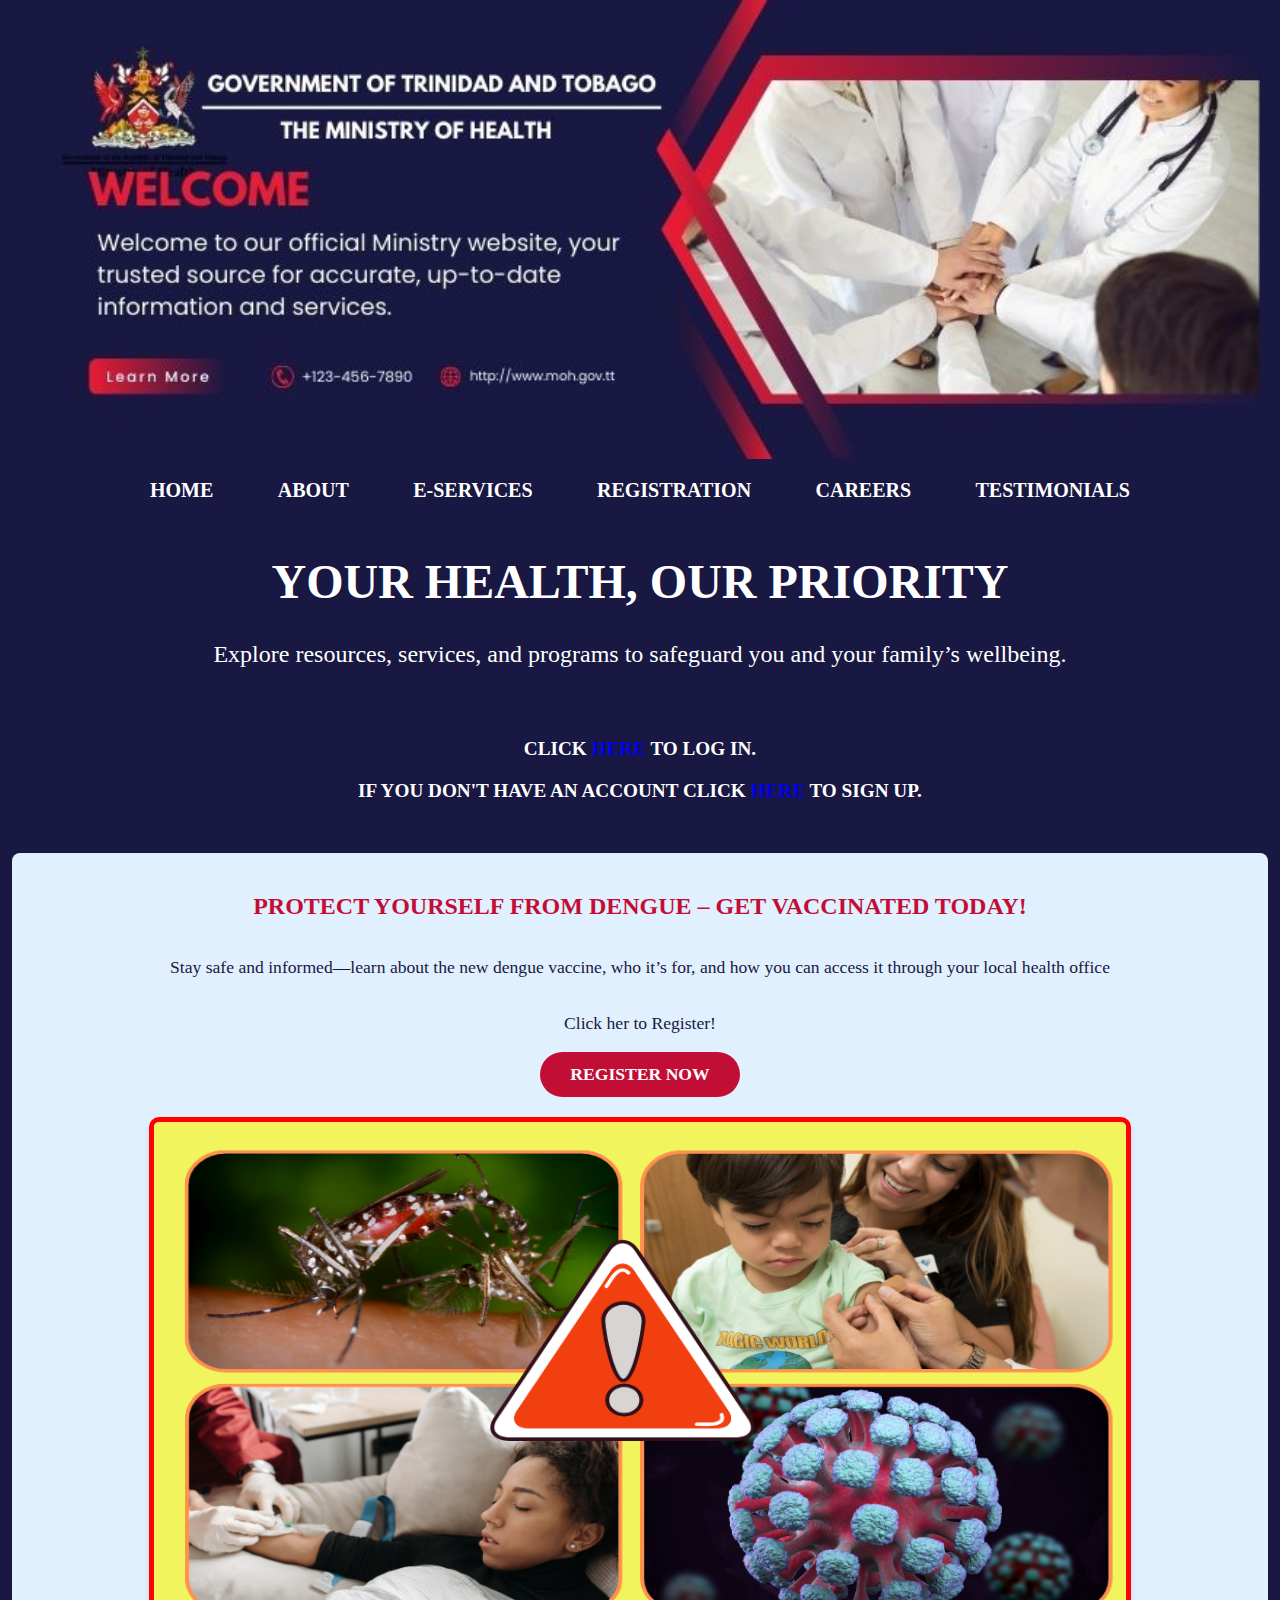
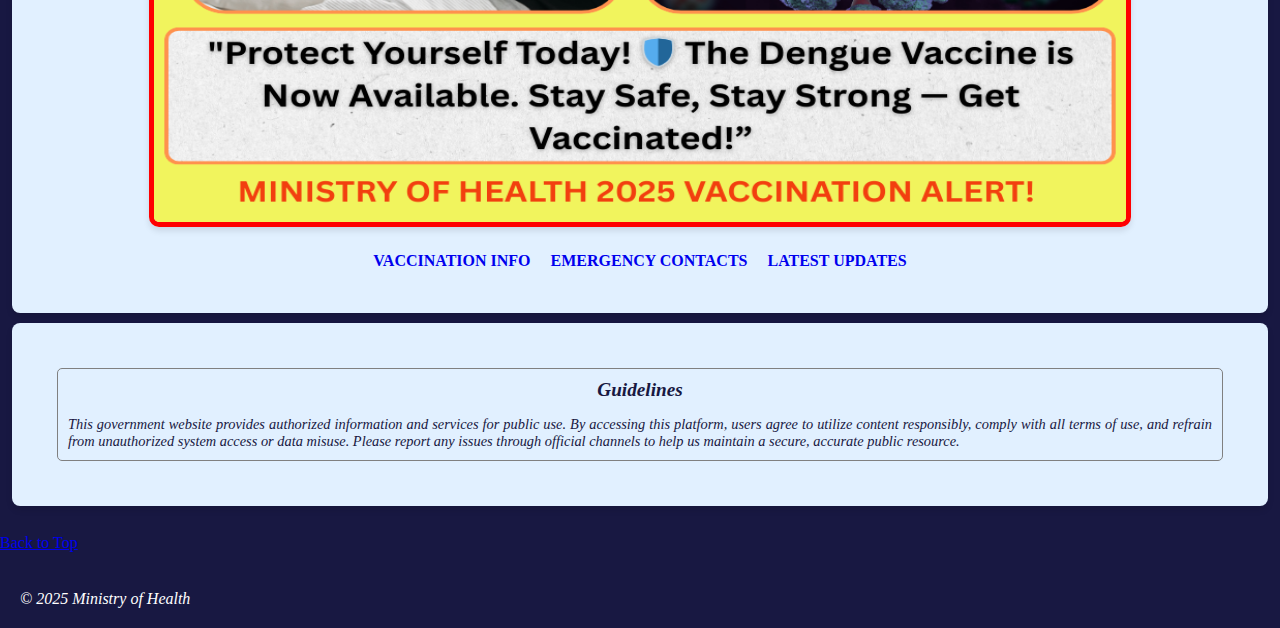
<file: index.html>
<!DOCTYPE html>
<html lang="en-US">

    	<head>
		<meta charset="UTF-8">
		<meta name="author" content="Arkkim P Noellien">
		<title> Final assignment 25%</title>
		<link rel="stylesheet" href="CSS/styles.css">
   	</head>
   
	<body id="moh">
			<header>
					<img id="banner" src="IMG/welcome.jpg" alt="image of banner">
					
					<nav>
						<ul>
							<li><a href="index.html">Home</a></li>
							<li><a href="HTML/about.html">About</a></li>
							<li><a href="HTML/e-services.html">E-Services</a></li>
							<li><a href="HTML/registration.html">Registration</a></li>
							<li><a href="HTML/careers.html">Careers</a></li>
							<li><a href="HTML/testimonials.html">Testimonials</a></li>
						</ul>
					</nav>
			</header>

			<section> 
				<div class="opener">
				<h1>Your Health, Our Priority</h1>
    				<p>Explore resources, services, and programs to safeguard you and your family’s wellbeing.</p><br>
						<div class="log-reg">
							<p class="log-reg">Click <span><a href="HTML/registration.html#login">here</a></span> to Log In.</p><p>If you don't have an account click <span><a href="HTML/registration.html#sign-up">here</a></span> to Sign Up. </p><br>
						</div>
				</div>
					<div class="container">
					 <div class="cta"><h2>Protect Yourself from Dengue – Get Vaccinated Today&#33;</h2>
<p>Stay safe and informed—learn about the new dengue vaccine, who it’s for, and how you can access it through your local health office</p>
					<p>Click her to Register!</p>
					<a href="HTML/registration.html#dengue-form" class="reg-now">Register Now</a>

					<img src="IMG/dengue-alert.png" alt="vacination drive alert">

					

					<div id="links">
					<span><a href="https://www.who.int/health-topics/vaccines-and-immunization">Vaccination Info</a></span>&nbsp;&nbsp;&nbsp;&nbsp;
					<span><a href="https://health.gov.tt/contact-us">Emergency Contacts</a></span>&nbsp;&nbsp;&nbsp;&nbsp;
					<span><a href="https://health.gov.tt/news-and-updates">Latest Updates</a></span><br><br>
					</div>
					</div>
					</div>
					
					
			 <div class="container1">
					<div class="guide">
						<h3>Guidelines</h3>
				<p> This government website provides authorized information and services for public use. By accessing this platform, users agree to utilize content responsibly, comply with all terms of use, and refrain from unauthorized system access or data misuse. Please report any issues through official channels to help us maintain a secure, accurate public resource. </p>
					</div>
					</div>
			</section><br>
			
			<a href="#top">Back to Top</a><br><br>
			<footer> &copy; 2025 Ministry of Health   				</footer>
    	</body>
</html>
</file>
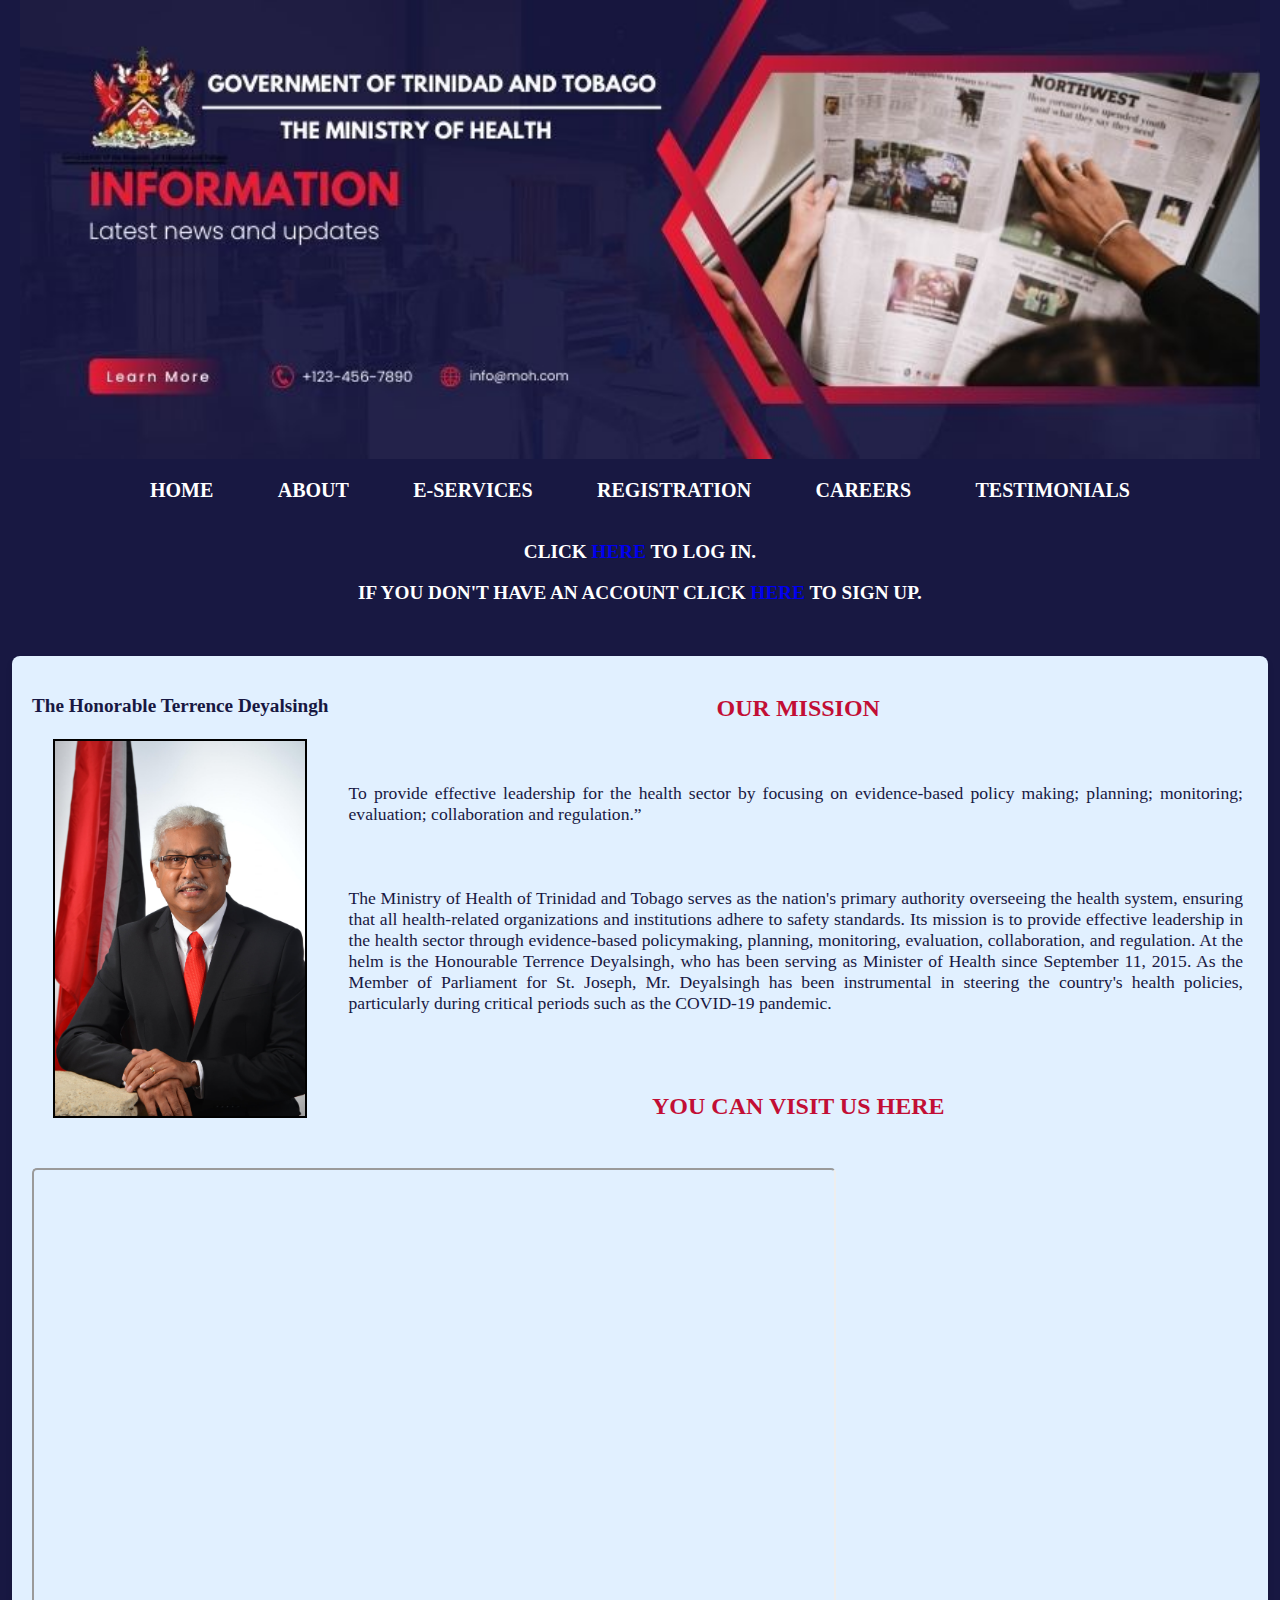
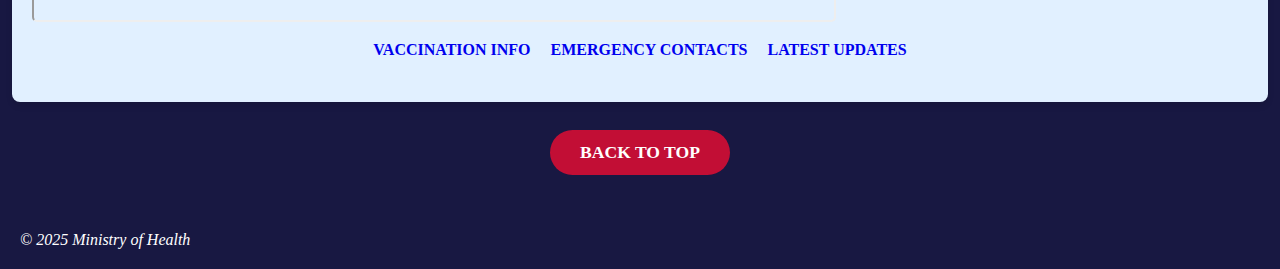
<file: HTML/about.html>
<!DOCTYPE html>
<html lang="en-US">

    	<head>
		<meta charset="UTF-8">
		<meta name="author" content="Arkkim P Noellien">
		<title> Final assignment 25%</title>
		<link rel="stylesheet" href="../CSS/styles.css">
   	</head>
   
	<body id="moh">
			<header>
					<img id="banner" src="../IMG/about.jpg" alt="image of banner">
					
					<nav>
						<ul>
							<li><a href="../index.html">Home</a></li>
							<li><a href="about.html">About</a></li>
							<li><a href="e-services.html">E-Services</a></li>
							<li><a href="registration.html">Registration</a></li>
							<li><a href="careers.html">Careers</a></li>
							<li><a href="testimonials.html">Testimonials</a></li>
						</ul>
					</nav>
			</header>
    
		<main>
			<section>
				<div class="log-reg">
							<p class="log-reg">Click <span><a href="registration.html#login">here</a></span> to Log In.</p><p>If you don't have an account click <span><a href="registration.html#sign-up">here</a></span> to Sign Up. </p><br>
						</div>
			<div class="container-1">
					 <div class="description"> 
				
						<div class="min-image">
						<span>The Honorable Terrence Deyalsingh</span><br><br>
						<img src="../IMG/ministerofhealth.jpg" alt="Minister-of-Health">
						</div>
				
					<h2>Our Mission</h2><br>

				
				<p>To provide effective leadership for the health sector by focusing on evidence-based policy making; planning; monitoring; evaluation; collaboration and regulation.”</p><br>
				<p>The Ministry of Health of Trinidad and Tobago serves as the nation's primary authority overseeing the health system, ensuring that all health-related organizations and institutions adhere to safety standards. Its mission is to provide effective leadership in the health sector through evidence-based policymaking, planning, monitoring, evaluation, collaboration, and regulation. At the helm is the Honourable Terrence Deyalsingh, who has been serving as Minister of Health since September 11, 2015. As the Member of Parliament for St. Joseph, Mr. Deyalsingh has been instrumental in steering the country's health policies, particularly during critical periods such as the COVID-19 pandemic.</p><br><br>
				
				<h2> You can visit us here</h2><br>
				<!--the code below came for www.google.com and was copied and use to illustrate the Google map feature-->
				<iframe src="https://www.google.com/maps/embed?pb=!1m18!1m12!1m3!1d62722.946399291606!2d-61.5755353504616!3d10.720275536232233!2m3!1f0!2f0!3f0!3m2!1i1024!2i768!4f13.1!3m3!1m2!1s0x8c3607e2b831f521%3A0x50956f17d41794c3!2sMinistry%20Of%20Health!5e0!3m2!1sen!2stt!4v1747393000245!5m2!1sen!2stt" width="800" height="450" style="border-radius: 5px; margin: 10px auto; " allowfullscreen="" loading="lazy" referrerpolicy="no-referrer-when-downgrade"></iframe>
				
					<div id="links">
					<span><a href="https://www.who.int/health-topics/vaccines-and-immunization">Vaccination Info</a></span>&nbsp;&nbsp;&nbsp;&nbsp;
					<span><a href="https://health.gov.tt/contact-us">Emergency Contacts</a></span>&nbsp;&nbsp;&nbsp;&nbsp;
					<span><a href="https://health.gov.tt/news-and-updates">Latest Updates</a></span><br><br>
					</div>
				</div>
			</div>
			 
			</section><br>
			<a href="#top" class="reg-now">Back to Top</a><br><br>
		</main>
			<footer> &copy; 2025 Ministry of Health   				</footer>
    	</body>
</html>
</file>
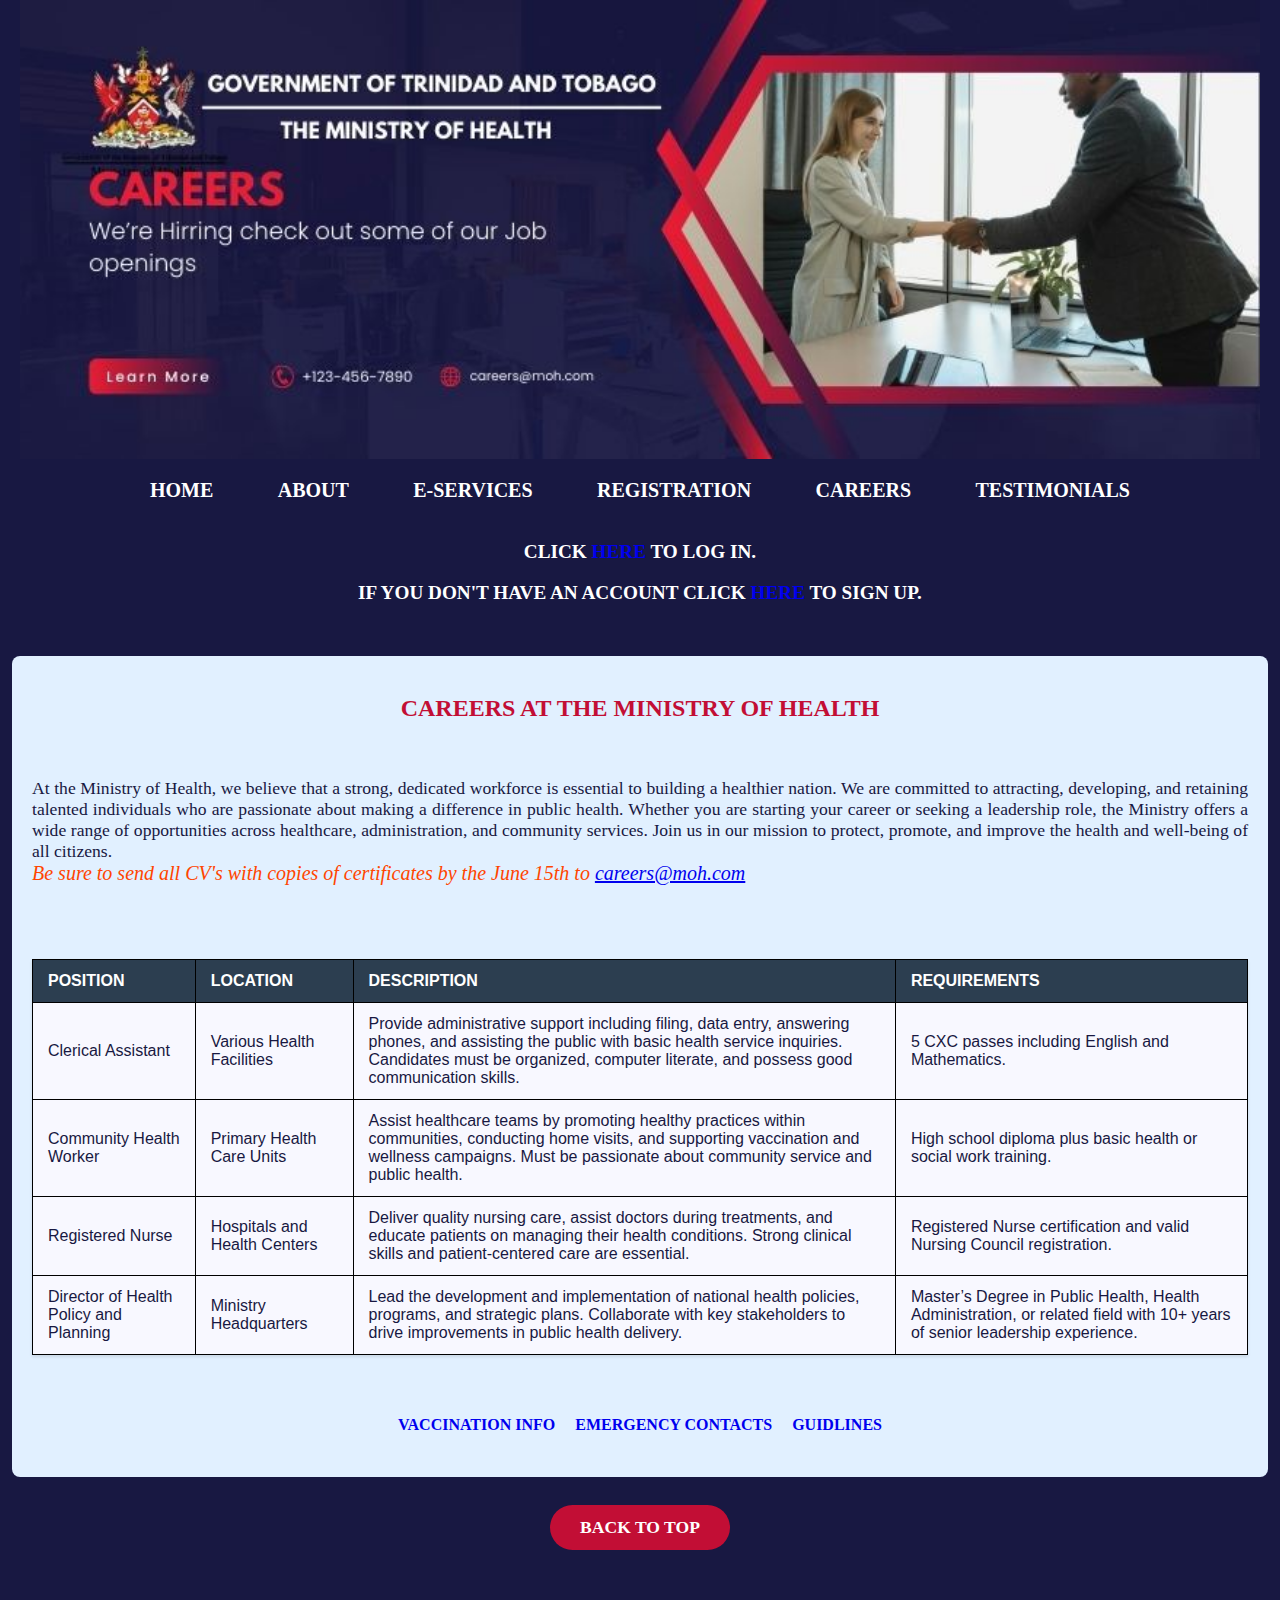
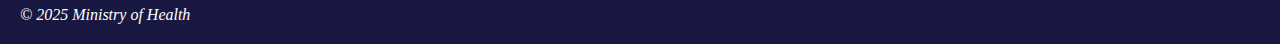
<file: HTML/careers.html>
<!DOCTYPE html>
<html lang="en-US">

    	<head>
		<meta charset="UTF-8">
		<meta name="author" content="Arkkim P Noellien">
		<title> Final assignment 25%</title>
		<link rel="stylesheet" href="../CSS/styles.css">
   	</head>
   
	<body id="moh">
			<header>
					<img id="banner" src="../IMG/careers.jpg" alt="image of banner">
					
					
					<nav>
						<ul>
							<li><a href="../index.html">Home</a></li>
							<li><a href="about.html">About</a></li>
							<li><a href="e-services.html">E-Services</a></li>
							<li><a href="registration.html">Registration</a></li>
							<li><a href="careers.html">Careers</a></li>
							<li><a href="testimonials.html">Testimonials</a></li>
						</ul>
					</nav>
			</header>
        <main>
			<section>
				<div class="log-reg">
							<p class="log-reg">Click <span><a href="registration.html#login">here</a></span> to Log In.</p><p>If you don't have an account click <span><a href="registration.html#sign-up">here</a></span> to Sign Up. </p><br>
						</div>
					<div class="career-card">
					<h2>Careers at the Ministry of Health</h2><br>
<p>At the Ministry of Health, we believe that a strong, dedicated workforce is essential to building a healthier nation. We are committed to attracting, developing, and retaining talented individuals who are passionate about making a difference in public health. Whether you are starting your career or seeking a leadership role, the Ministry offers a wide range of opportunities across healthcare, administration, and community services. Join us in our mission to protect, promote, and improve the health and well-being of all citizens.<br> <span class="email-cta">Be sure to send all CV's with copies of certificates by the June 15th to <a href="mailto:careers@moh.com">careers@moh.com</a></span></p><br><br>

<div class="c-table">				
<table>
    <tr>
      <th>Position</th>
      <th>Location</th>
      <th>Description</th>
      <th>Requirements</th>
    </tr>
    <tr>
      <td>Clerical Assistant</td>
      <td>Various Health Facilities</td>
      <td>Provide administrative support including filing, data entry, answering phones, and assisting the public with basic health service inquiries. Candidates must be organized, computer literate, and possess good communication skills.</td>
      <td>5 CXC passes including English and Mathematics.</td>
    </tr>
    <tr>
      <td>Community Health Worker</td>
      <td>Primary Health Care Units</td>
      <td>Assist healthcare teams by promoting healthy practices within communities, conducting home visits, and supporting vaccination and wellness campaigns. Must be passionate about community service and public health.</td>
      <td>High school diploma plus basic health or social work training.</td>
    </tr>
    <tr>
      <td>Registered Nurse</td>
      <td>Hospitals and Health Centers</td>
      <td>Deliver quality nursing care, assist doctors during treatments, and educate patients on managing their health conditions. Strong clinical skills and patient-centered care are essential.</td>
      <td>Registered Nurse certification and valid Nursing Council registration.</td>
    </tr>
    <tr>
      <td>Director of Health Policy and Planning</td>
      <td>Ministry Headquarters</td>
      <td>Lead the development and implementation of national health policies, programs, and strategic plans. Collaborate with key stakeholders to drive improvements in public health delivery.</td>
      <td>Master’s Degree in Public Health, Health Administration, or related field with 10+ years of senior leadership experience.</td>
    </tr>
</table><br><br>
			
					<div id="links">
					<span><a href="https://www.who.int/health-topics/vaccines-and-immunization">Vaccination Info</a></span>&nbsp;&nbsp;&nbsp;&nbsp;
					<span><a href="https://www.who.int/health-topics/vaccines-and-immunization">Emergency Contacts</a></span>&nbsp;&nbsp;&nbsp;&nbsp;
					<span><a href="https://www.who.int/health-topics/vaccines-and-immunization">Guidlines</a></span><br><br>
					</div>
				</div>
			</div>
			</section><br>
				<a href="#top" class="reg-now">Back to Top</a><br><br>
		</main>
			<footer> &copy; 2025 Ministry of Health   				</footer>
    	</body>
</html>
</file>
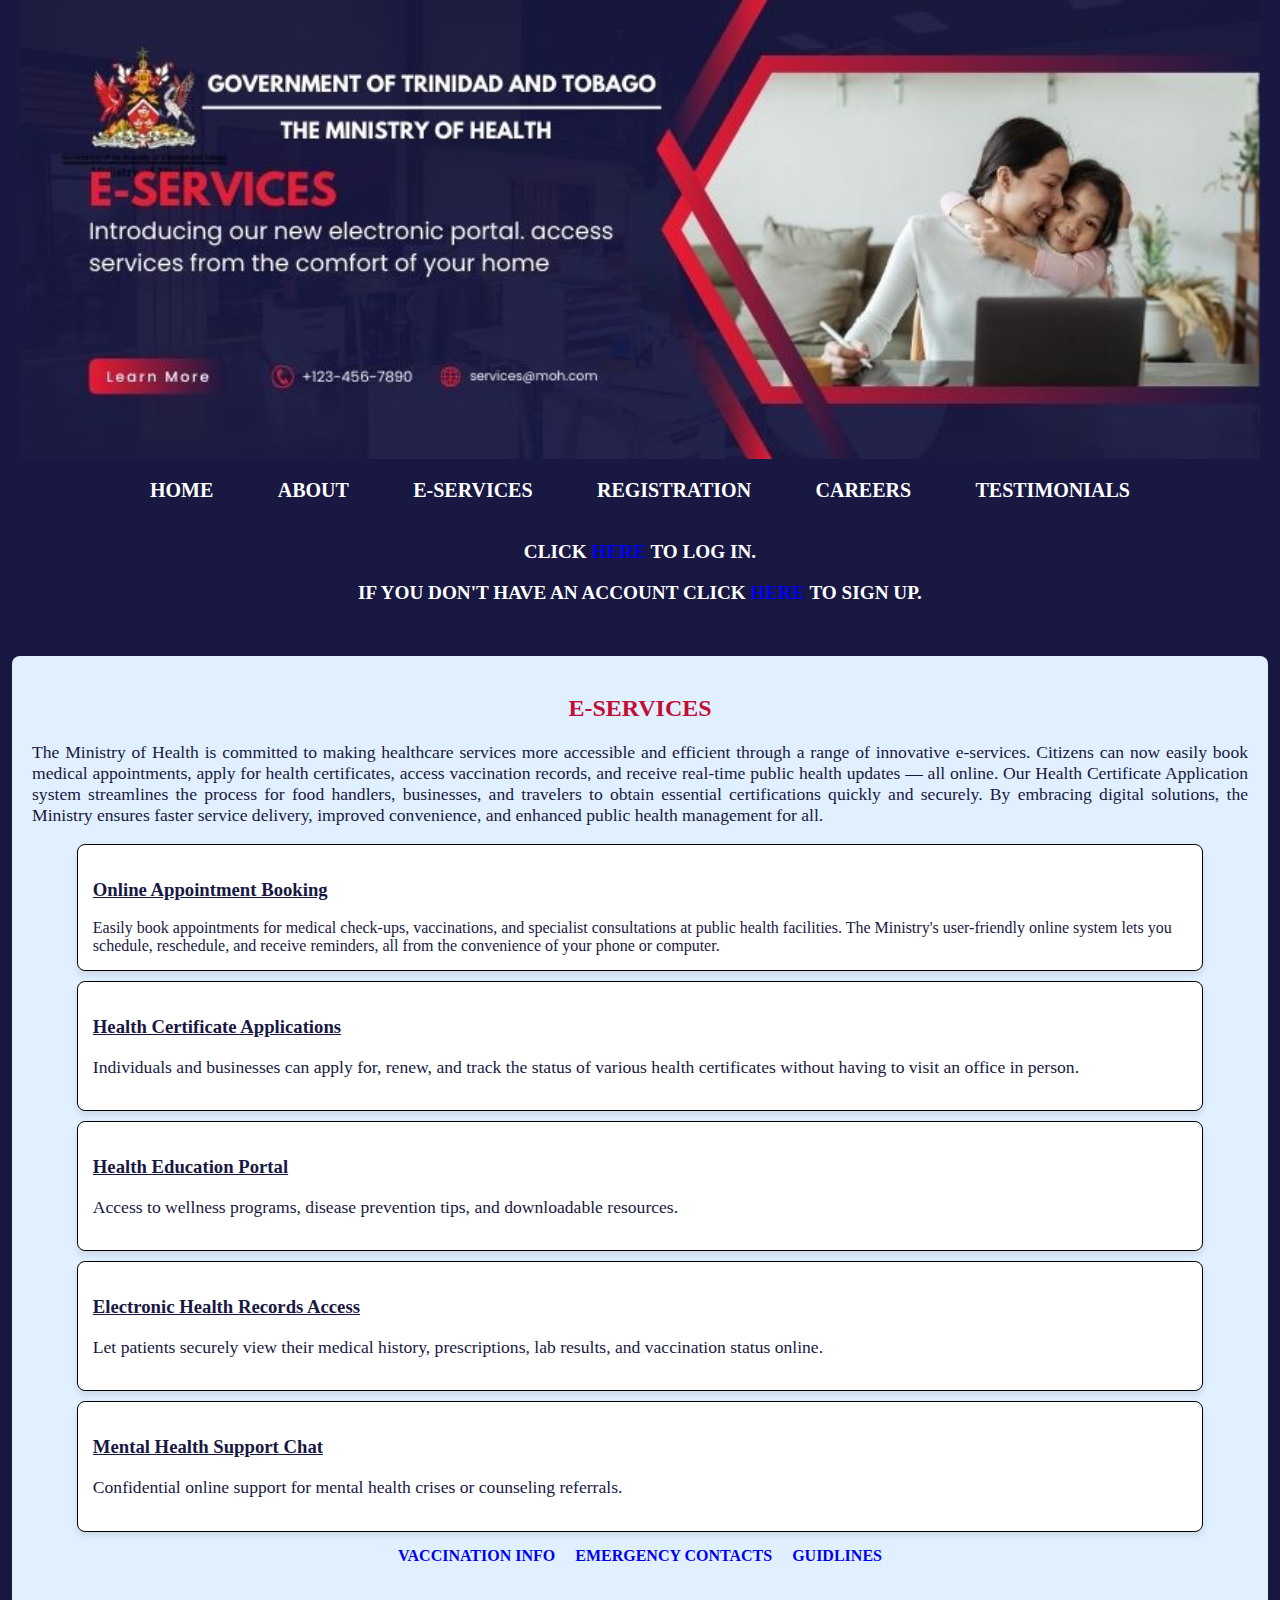
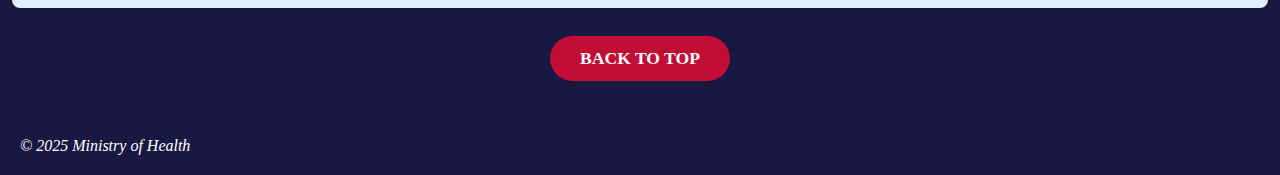
<file: HTML/e-services.html>
<!DOCTYPE html>
<html lang="en-US">

    	<head>
		<meta charset="UTF-8">
		<meta name="author" content="Arkkim P Noellien">
		<title> Final assignment 25%</title>
		<link rel="stylesheet" href="../CSS/styles.css">
   	</head>
   
	<body id="moh">
			<header>
					<img id="banner" src="../IMG/e-sevices.jpg" alt="image of banner">
					
					<nav>
						<ul>
							<li><a href="../index.html">Home</a></li>
							<li><a href="about.html">About</a></li>
							<li><a href="e-services.html">E-Services</a></li>
							<li><a href="registration.html">Registration</a></li>
							<li><a href="careers.html">Careers</a></li>
							<li><a href="testimonials.html">Testimonials</a></li>
						</ul>
					</nav>
			</header>
        <main>
			<section> 
				<div class="log-reg">
							<p class="log-reg">Click <span><a href="registration.html#login">here</a></span> to Log In.</p><p>If you don't have an account click <span><a href="registration.html#sign-up">here</a></span> to Sign Up. </p><br>
						</div>
					<div class="e-serv">
					<h2> E-Services</h2>
					
<p>The Ministry of Health is committed to making healthcare services more accessible and efficient through a range of innovative e-services. Citizens can now easily book medical appointments, apply for health certificates, access vaccination records, and receive real-time public health updates — all online. Our Health Certificate Application system streamlines the process for food handlers, businesses, and travelers to obtain essential certifications quickly and securely. By embracing digital solutions, the Ministry ensures faster service delivery, improved convenience, and enhanced public health management for all.</p>
					<div class="card">
					<h3>Online Appointment Booking</h3>
Easily book appointments for medical check-ups, vaccinations, and specialist consultations at public health facilities. The Ministry's user-friendly online system lets you schedule, reschedule, and receive reminders, all from the convenience of your phone or computer.
					</div>
					<div class="card">
					<h3>Health Certificate Applications</h3>
<p>Individuals and businesses can apply for, renew, and track the status of various health certificates without having to visit an office in person.</p>
					</div>
					<div class="card">
					<h3>Health Education Portal</h3>
<p>Access to wellness programs, disease prevention tips, and downloadable resources.</p>
					</div>
					<div class="card">
					<h3>Electronic Health Records Access</h3>
					<p>Let patients securely view their medical history, prescriptions, lab results, and vaccination status online.</p>
					</div>
					<div class="card">
					<h3>Mental Health Support Chat</h3>
<p>Confidential online support for mental health crises or counseling referrals.</p>
					</div>
					<div id="links">
					<span><a href="https://www.who.int/health-topics/vaccines-and-immunization">Vaccination Info</a></span>&nbsp;&nbsp;&nbsp;&nbsp;
					<span><a href="https://www.who.int/health-topics/vaccines-and-immunization">Emergency Contacts</a></span>&nbsp;&nbsp;&nbsp;&nbsp;
					<span><a href="https://www.who.int/health-topics/vaccines-and-immunization">Guidlines</a></span><br><br>
					</div>
			
					</div>
			</section><br>
				<a href="#top" class="reg-now">Back to Top</a><br><br>
		</main>
			<footer> &copy; 2025 Ministry of Health   				</footer>
    	</body>
</html>
</file>
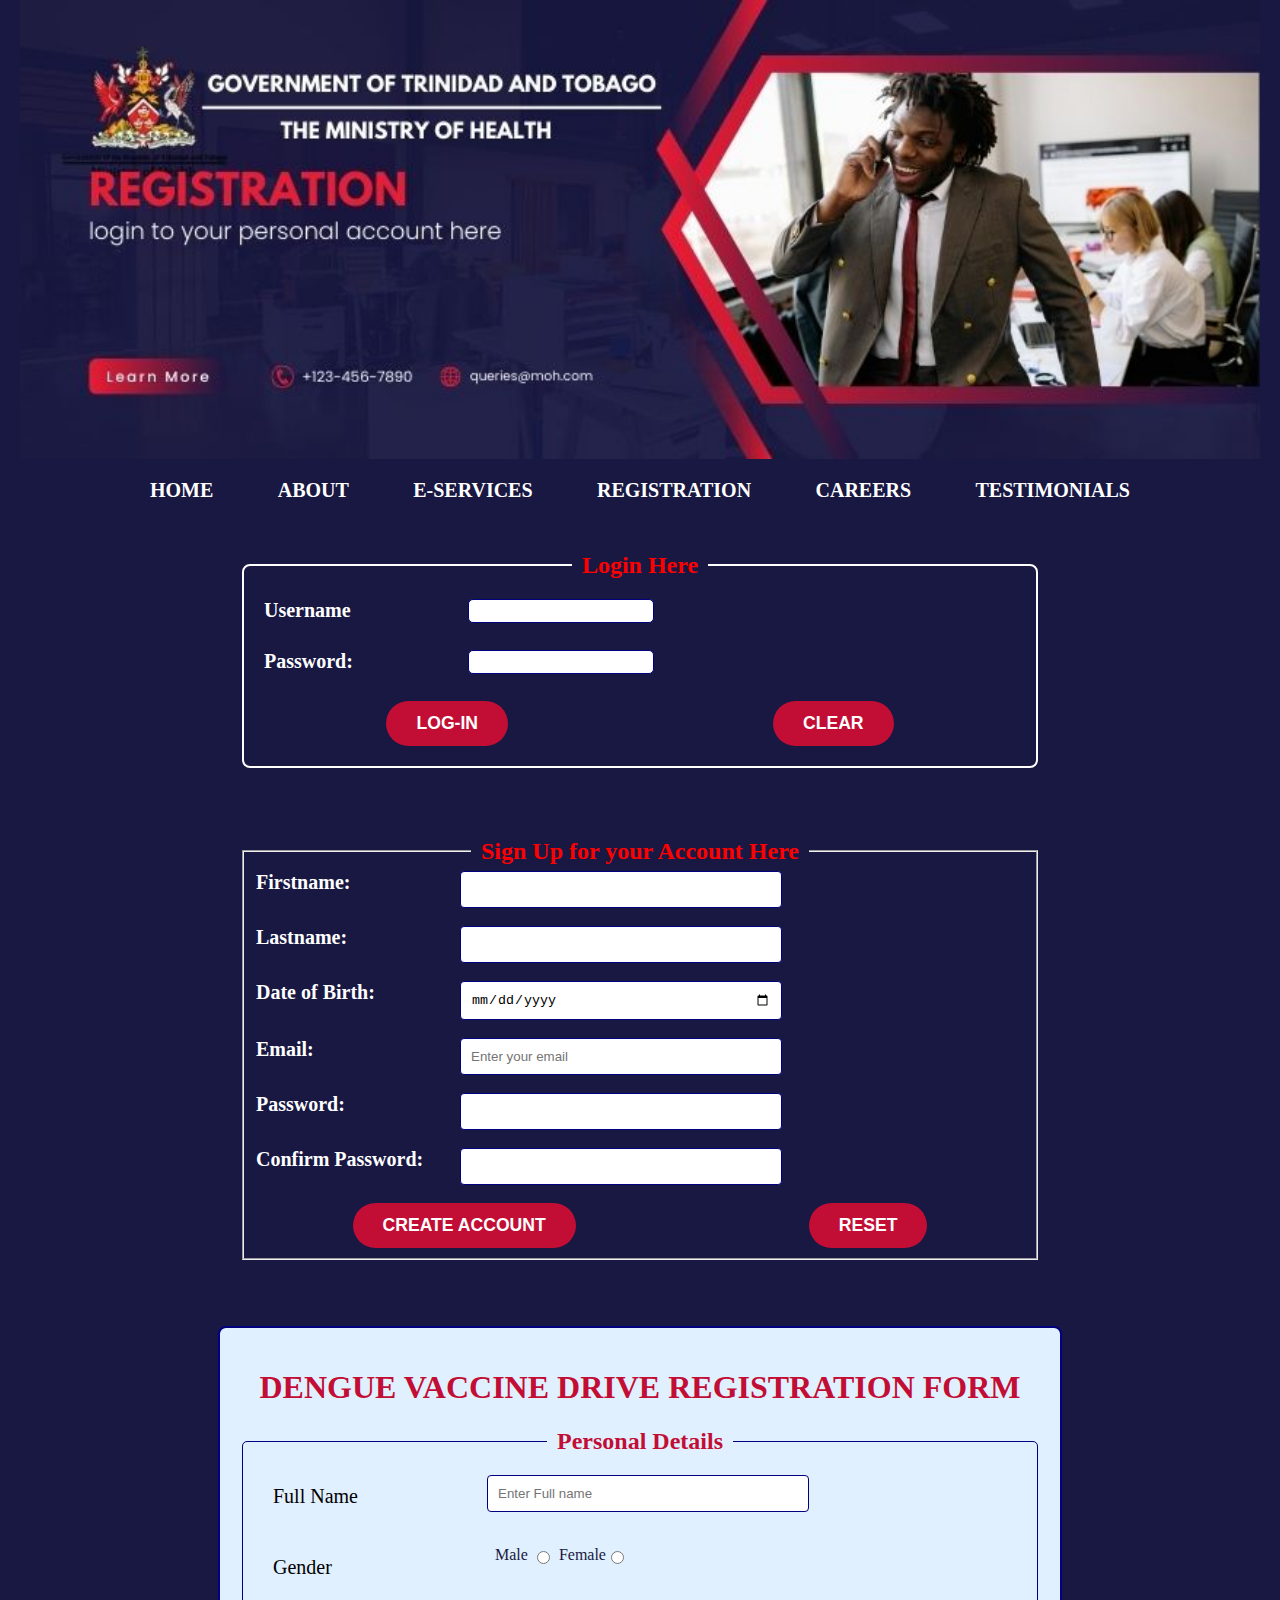
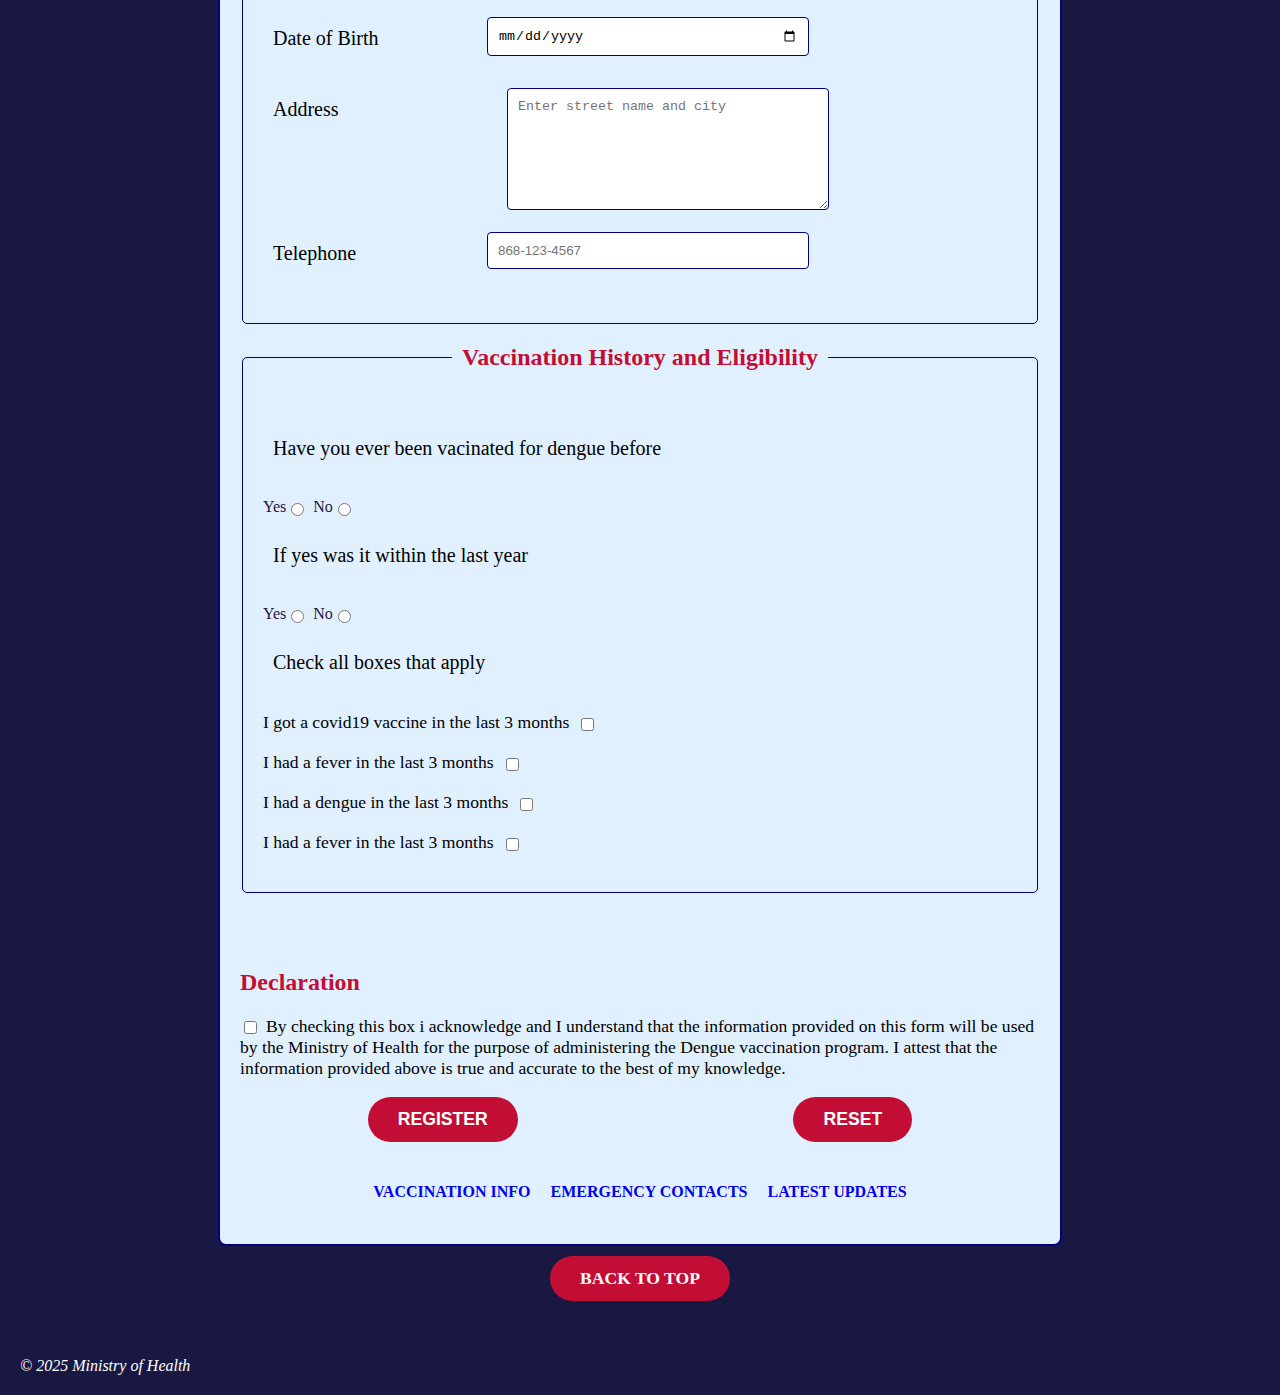
<file: HTML/registration.html>
<!DOCTYPE html>
<html lang="en-US">

    	<head>
		<meta charset="UTF-8">
		<meta name="author" content="Arkkim P Noellien">
		<title> Final assignment 25%</title>
		<link rel="stylesheet" href="../CSS/styles.css">
   	</head>
   
	<body id="moh">
			<header>
					<img id="banner" src="../IMG/registration.jpg" alt="image of banner">
					
					<nav>
						<ul>
							<li><a href="../index.html">Home</a></li>
							<li><a href="about.html">About</a></li>
							<li><a href="e-services.html">E-Services</a></li>
							<li><a href="registration.html">Registration</a></li>
							<li><a href="careers.html">Careers</a></li>
							<li><a href="testimonials.html">Testimonials</a></li>
						</ul>
					</nav>
			</header>
        <main>	
			<form id="login" action="thankyou.html" method="GET">
						<fieldset>
							<legend>Login Here</legend>
							<label>Username</label>
							<input type="text" id="fullname" name="fname" size="30" required><br><br>
							<label>Password:</label>
							<input type="password" id="pwd" name="pword" minlength="8" required><br><br>
							<div class="button"> 
   								 <button type="submit" class="reg-now">Log-In</button>
	 							<button class="reg-now" type="reset">Clear</button>
	  						</div>
						</fieldset>
					</form>
			<div id="sign-up">
				<div class="create-account">
				<form action="thankyou.html" method="GET">
					<fieldset>
						<legend>Sign Up for your Account Here</legend>

						<label>Firstname&colon;</label>
							<input type="text" id="fname" name="fname" size="30"><br><br>
						<label>Lastname&colon;</label>
							<input type="text" id="lname" name="lname" size="30"><br><br>
						<label>Date of Birth&colon;</label>
							<input  type="date" id="dob" name="Dob"><br><br>
						<label>Email&colon;</label>
							<input type="email" id="emailadd" name="emailadd" placeholder="Enter your email"> <br> <br>
						<label>Password&colon;</label>
							<input type="password" id="cpword" name="cpword" minlength="8"><br><br>
						<label>Confirm Password&colon;</label>
							<input type="password" id="pword" name="pword" minlength="8"><br><br>
						<div class="button">
						<button class="reg-now">Create Account</button><br><br>
						<button class="reg-now" type="reset">Reset</button>
						</div>
					</fieldset><br><br>
				</form>
			</div>
		</div>
			<section id="dengue-form">
				<div class="r-container">
					<h1>Dengue Vaccine Drive Registration Form </h1>
					
					<form action="thankyou.html" method="GET">
						<fieldset>
						<legend>Personal Details</legend>
						
						<label>Full Name</label>
						<input class="text" type="text" id="fname1" name="fullname" Placeholder="Enter Full name" size="30"><br><br>
						
						<label>Gender</label>&nbsp;&nbsp;
						Male <input class="radio" type="radio" id="m_gender" name="gender" value="male">	
						Female<input class="radio" type="radio" id="f_gender" name="gender" value="female"><br><br>

						
						<label>Date of Birth</label>
						<input  type="date" id="dob1" name="Dob"><br><br>
						
						<label>Address</label>
						<textarea  id="address" name="Address" rows="5" cols="30" Placeholder="Enter street name and city"></textarea><br><br>
						
						<label>Telephone</label>
						<input type="tel" id="phoneNum" name="phoneNum" placeholder="868-123-4567" pattern="[0-9]{3}-[0-9]{3}-[0-9]{4}"> <br> <br>		
						</fieldset>	
						
						<fieldset>
						<legend>Vaccination History and Eligibility</legend><br><br>
						
						<label>Have you ever been vacinated for dengue before</label><br><br>
						Yes<input  type="radio" id="Y" name="y/n" value="yes">	
						No<input  type="radio" id="N" name="y/n" value="no"><br><br>
						
						<label>If yes was it within the last year</label><br><br>
						Yes<input  type="radio" id="Y1" name="y/n" value="yes">	
						No<input  type="radio" id="N1" name="y/n" value="no"><br><br>
						
						<label>Check all boxes that apply</label><br><br>
						
						<p>I got a covid19 vaccine in the last 3 months</p>&nbsp;&nbsp;<input type="checkbox" id="lastfever" name="Lastfever" value="feverfreq"><br><br>
									
						<p>I had a fever in the last 3 months</p>&nbsp;&nbsp;<input type="checkbox" id="lastfever1" name="Lastfever" value="feverfreq"> <br><br>
						
						<p>I had a dengue in the last 3 months</p>&nbsp;&nbsp;<input type="checkbox" id="lastfever2" name="Lastfever" value="feverfreq"><br><br>
						
						<p>I had a fever in the last 3 months</p>&nbsp;&nbsp;<input type="checkbox" id="lastfever3" name="Lastfever" value="feverfreq"><br><br>
						

					</fieldset><br><br>
     				<h2>Declaration</h2>
						<input type="checkbox" id="D" name="declare" value="confirmation">
						<p>By checking this box i acknowledge and I understand that the information provided on this form will be used by the Ministry of Health for the purpose of administering the Dengue vaccination program. I attest that the information provided above is true and accurate to the best of my knowledge.</p><br><br>
					
      <div class="button"> 
    <button type="submit" class="reg-now">Register</button>
	 <button class="reg-now" type="reset">Reset</button>
	  </div>
   					</form><br><br>
					<div id="links">
					<span><a href="https://www.who.int/health-topics/vaccines-and-immunization">Vaccination Info</a></span>&nbsp;&nbsp;&nbsp;&nbsp;
					<span><a href="https://health.gov.tt/contact-us">Emergency Contacts</a></span>&nbsp;&nbsp;&nbsp;&nbsp;
					<span><a href="https://health.gov.tt/news-and-updates">Latest Updates</a></span><br><br>
					</div>
			
				</div>
					
			</section>
			
				<a href="#top" class="reg-now">Back to Top</a><br><br>
		</main>
			<footer> &copy; 2025 Ministry of Health   				</footer>
    	</body>
</html>
</file>
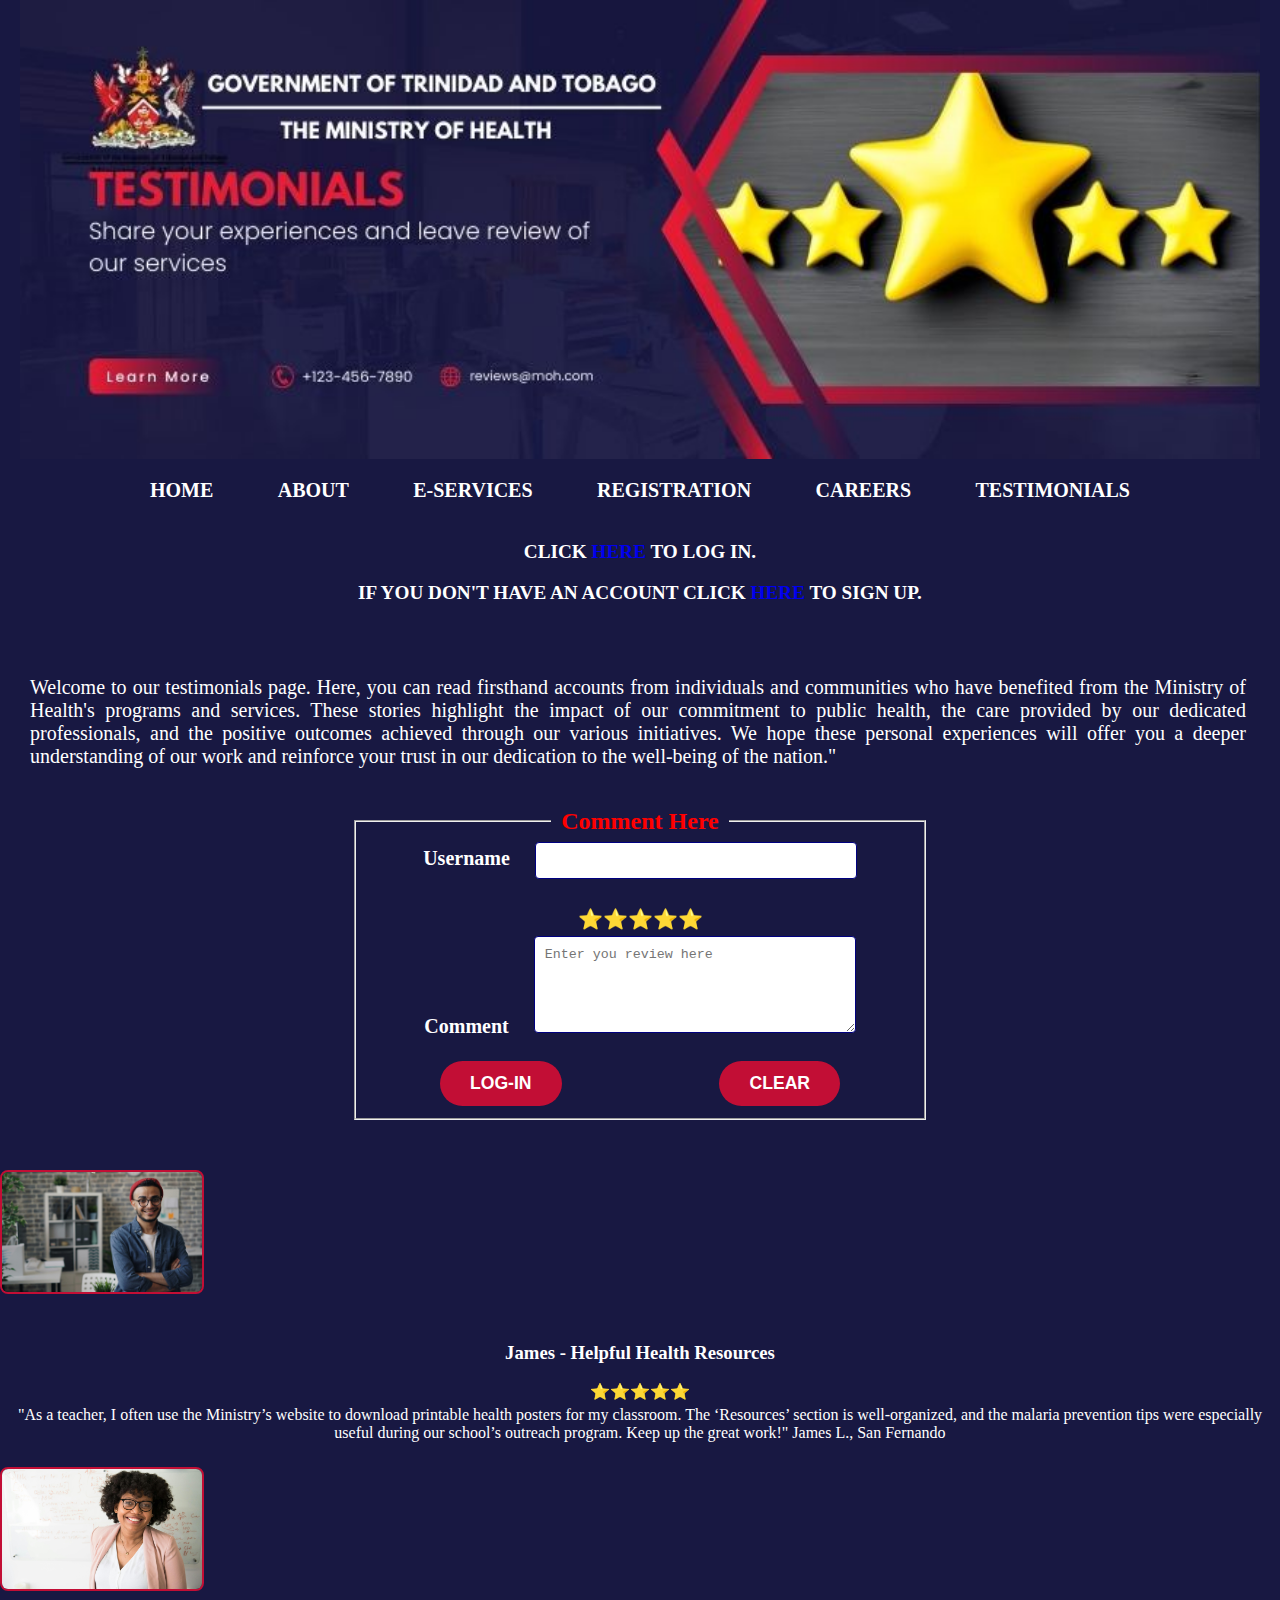
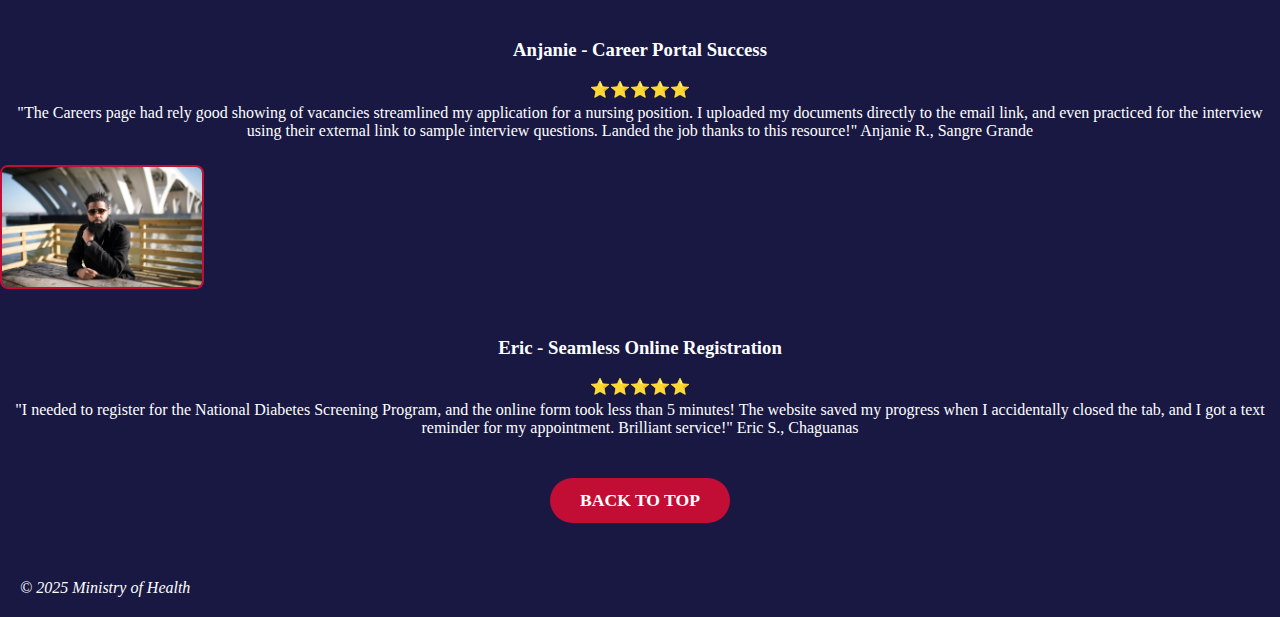
<file: HTML/testimonials.html>
<!DOCTYPE html>
<html lang="en-US">

    	<head>
		<meta charset="UTF-8">
		<meta name="author" content="Arkkim P Noellien">
		<title> Final assignment 25%</title>
		<link rel="stylesheet" href="../CSS/styles.css">
   	</head>
   
	<body id="moh">
			<header>
					<img id="banner" src="../IMG/testimonials.jpg" alt="image of banner">
					
					<nav>
						<ul>
							<li><a href="../index.html">Home</a></li>
							<li><a href="about.html">About</a></li>
							<li><a href="e-services.html">E-Services</a></li>
							<li><a href="registration.html">Registration</a></li>
							<li><a href="careers.html">Careers</a></li>
							<li><a href="testimonials.html">Testimonials</a></li>
						</ul>
					</nav>
				</header>
			<main>
				<div class="log-reg">
							<p>Click <span><a href="registration.html#login">here</a></span> to Log In.</p><p>If you don't have an account click <span><a href="registration.html#sign-up">here</a></span> to Sign Up. </p><br>
				</div>

						<p class="test-instruct"> Welcome to our testimonials page. Here, you can read firsthand accounts from individuals and communities who have benefited from the Ministry of Health's programs and services. These stories highlight the impact of our commitment to public health, the care provided by our dedicated professionals, and the positive outcomes achieved through our various initiatives. We hope these personal experiences will offer you a deeper understanding of our work and reinforce your trust in our dedication to the well-being of the nation."</p>

						<form id="comment" action="thankyou.html" method="GET">
							<div class="review">
						<fieldset>
							<legend>Comment Here</legend>
							<label>Username</label>
							<input type="text" id="Uname" name="fname" size="30" required><br><br>
							<div class="rating">⭐️⭐️⭐️⭐️⭐️</div>
							<label>Comment</label>
							<textarea  id="reviewarea" name="Address" rows="5" cols="30" Placeholder="Enter you review here"></textarea><br><br>
							<div class="button"> 
   								<button type="submit" class="reg-now">Log-In</button>
	 							<button class="reg-now" type="reset">Clear</button>
	  						</div>
						</fieldset>
							</div>
						</form>					
  				<section class="testimonials"> 
   			 <div class="user-card">
      <img src="../IMG/james.jpg" alt="Portrait of James">
      <div class="desc">
        <h3>James - Helpful Health Resources</h3>
        <div class="rating">⭐️⭐️⭐️⭐️⭐️</div>
					"As a teacher, I often use the Ministry’s website to download printable health posters for my classroom. The ‘Resources’ section is well-organized, and the malaria prevention tips were especially useful during our school’s outreach program. Keep up the great work!"
					James L., San Fernando
				</div>
			</div>
			<div class="user-card">
      <img src="../IMG/anjanie.jpg" alt="Portrait of Anjanie">
      <div class="desc">
        <h3>Anjanie - Career Portal Success</h3>
        <div class="rating">⭐️⭐️⭐️⭐️⭐️</div>
					"The Careers page had rely good showing of vacancies streamlined my application for a nursing position. I uploaded my documents directly to the email link, and even practiced for the interview using their external link to sample interview questions. Landed the job thanks to this resource!"
					Anjanie R., Sangre Grande
				</div>
			</div>
				 <div class="user-card">
      				<img src="../IMG/eric.jpg" alt="Portrait of Eric">
      <div class="desc">
        <h3>Eric - Seamless Online Registration</h3>
        <div class="rating">⭐️⭐️⭐️⭐️⭐️</div>
					"I needed to register for the National Diabetes Screening Program, and the online form took less than 5 minutes! The website saved my progress when I accidentally closed the tab, and I got a text reminder for my appointment. Brilliant service!"
					Eric S., Chaguanas
				</div><br>
				
			</section><br>
				<a href="#top" class="reg-now">Back to Top</a><br><br>
		</main>
			<footer> &copy; 2025 Ministry of Health   				</footer>
    	</body>
</html>
</file>
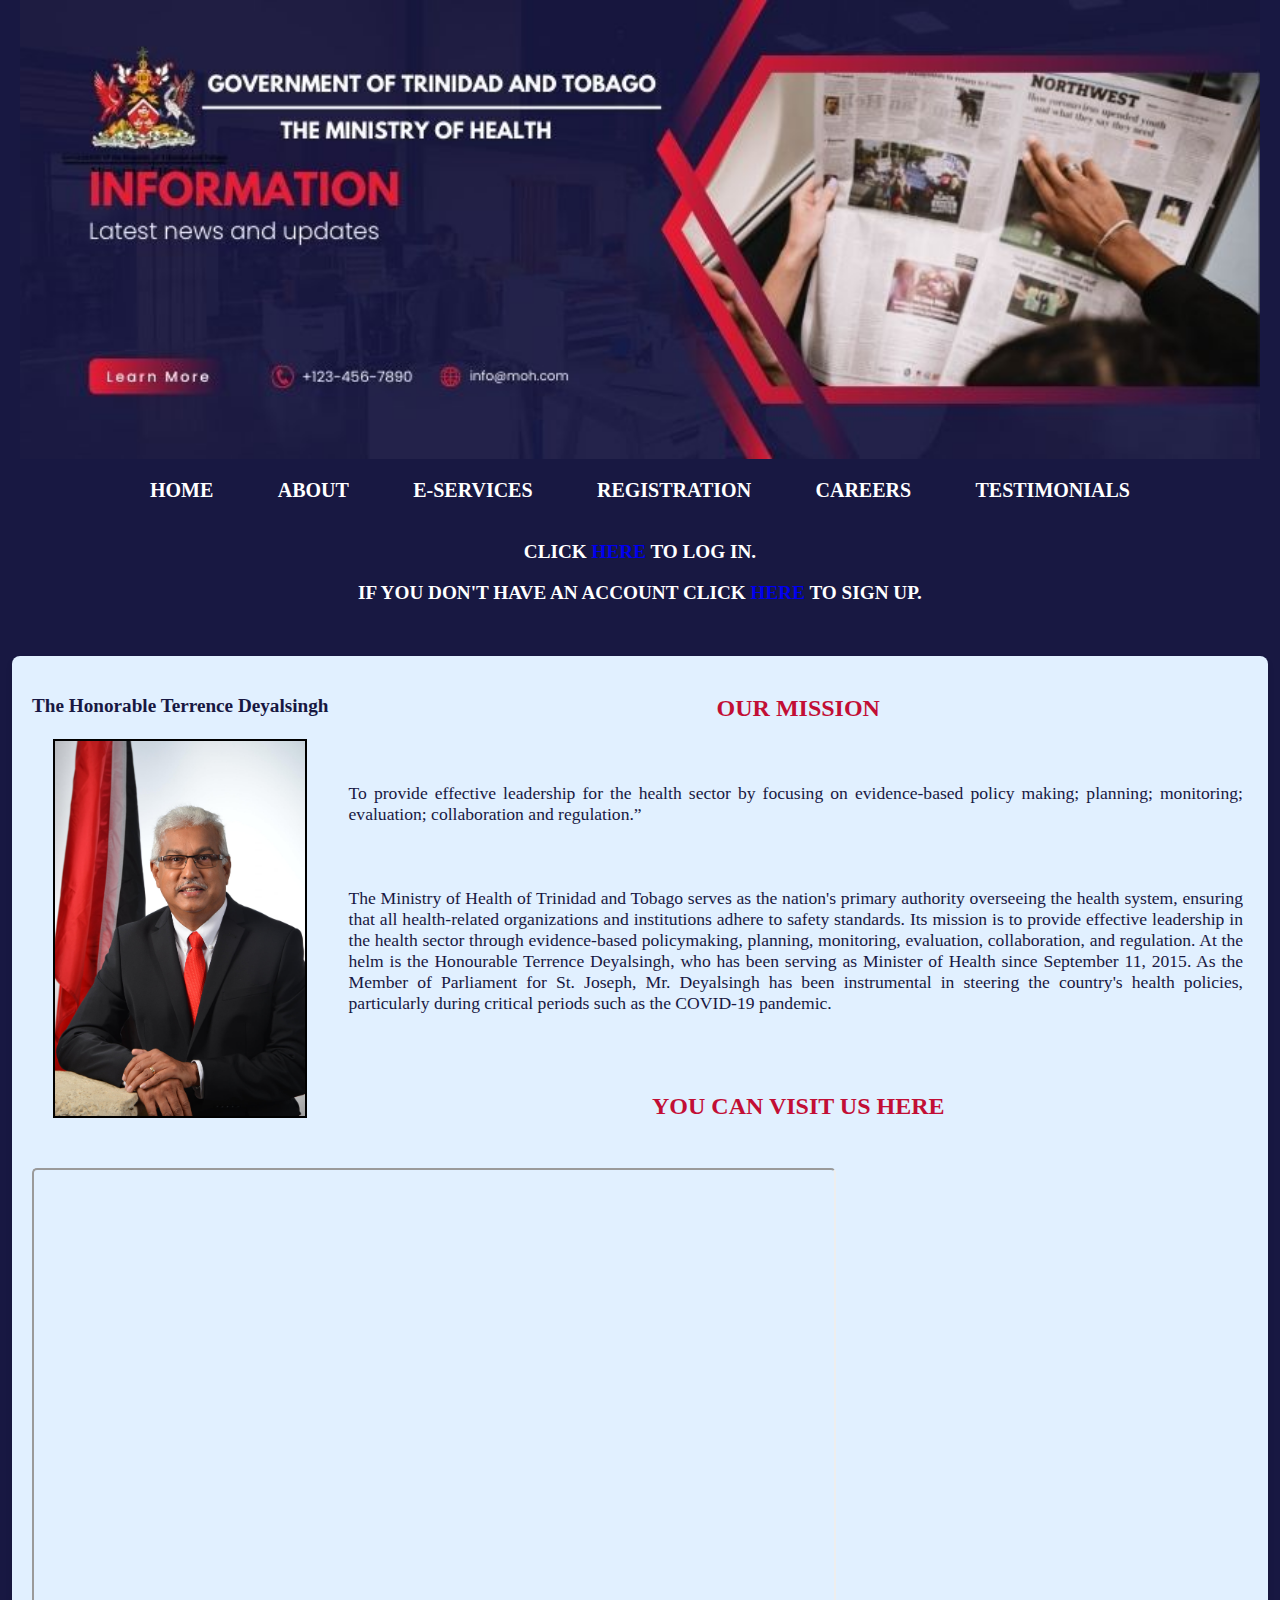
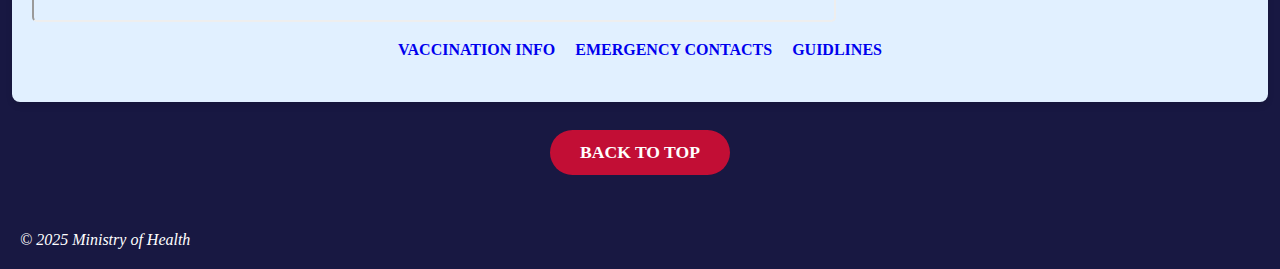
<file: 00026911_ITEC240_webapp/HTML/about.html>
<!DOCTYPE html>
<html lang="en-US">

    	<head>
		<meta charset="UTF-8">
		<meta name="author" content="Arkkim P Noellien">
		<title> Final assignment 25%</title>
		<link rel="stylesheet" href="../CSS/styles.css">
   	</head>
   
	<body id="moh">
			<header>
					<img id="banner" src="../IMG/about.jpg" alt="image of banner">
					
					<nav>
						<ul>
							<li><a href="../index.html">Home</a></li>
							<li><a href="about.html">About</a></li>
							<li><a href="e-services.html">E-Services</a></li>
							<li><a href="registration.html">Registration</a></li>
							<li><a href="careers.html">Careers</a></li>
							<li><a href="testimonials.html">Testimonials</a></li>
						</ul>
					</nav>
			</header>
    
		<main>
			<section>
				<div class="log-reg">
							<p class="log-reg">Click <span><a href="registration.html#login">here</a></span> to Log In.</p><p>If you don't have an account click <span><a href="registration.html#sign-up">here</a></span> to Sign Up. </p><br>
						</div>
			<div class="container-1">
					 <div class="description"> 
				
						<div class="min-image">
						<span>The Honorable Terrence Deyalsingh</span><br><br>
						<img src="../IMG/ministerofhealth.jpg" alt="Minister-of-Health">
						</div>
				
					<h2>Our Mission</h2><br>

				
				<p>To provide effective leadership for the health sector by focusing on evidence-based policy making; planning; monitoring; evaluation; collaboration and regulation.”</p><br>
				<p>The Ministry of Health of Trinidad and Tobago serves as the nation's primary authority overseeing the health system, ensuring that all health-related organizations and institutions adhere to safety standards. Its mission is to provide effective leadership in the health sector through evidence-based policymaking, planning, monitoring, evaluation, collaboration, and regulation. At the helm is the Honourable Terrence Deyalsingh, who has been serving as Minister of Health since September 11, 2015. As the Member of Parliament for St. Joseph, Mr. Deyalsingh has been instrumental in steering the country's health policies, particularly during critical periods such as the COVID-19 pandemic.</p><br><br>
				
				<h2> You can visit us here</h2><br>
				<iframe src="https://www.google.com/maps/embed?pb=!1m18!1m12!1m3!1d62722.946399291606!2d-61.5755353504616!3d10.720275536232233!2m3!1f0!2f0!3f0!3m2!1i1024!2i768!4f13.1!3m3!1m2!1s0x8c3607e2b831f521%3A0x50956f17d41794c3!2sMinistry%20Of%20Health!5e0!3m2!1sen!2stt!4v1747393000245!5m2!1sen!2stt" width="800" height="450" style="border-radius: 5px; margin: 10px auto; " allowfullscreen="" loading="lazy" referrerpolicy="no-referrer-when-downgrade"></iframe>
				
					<div id="links">
					<span><a href="https://www.who.int/health-topics/vaccines-and-immunization">Vaccination Info</a></span>&nbsp;&nbsp;&nbsp;&nbsp;
					<span><a href="https://www.who.int/health-topics/vaccines-and-immunization">Emergency Contacts</a></span>&nbsp;&nbsp;&nbsp;&nbsp;
					<span><a href="https://www.who.int/health-topics/vaccines-and-immunization">Guidlines</a></span><br><br>
					</div>
				</div>
			</div>
			 
			</section><br>
			<a href="#top" class="reg-now">Back to Top</a><br><br>
		</main>
			<footer> &copy; 2025 Ministry of Health   				</footer>
    	</body>
</html>
</file>
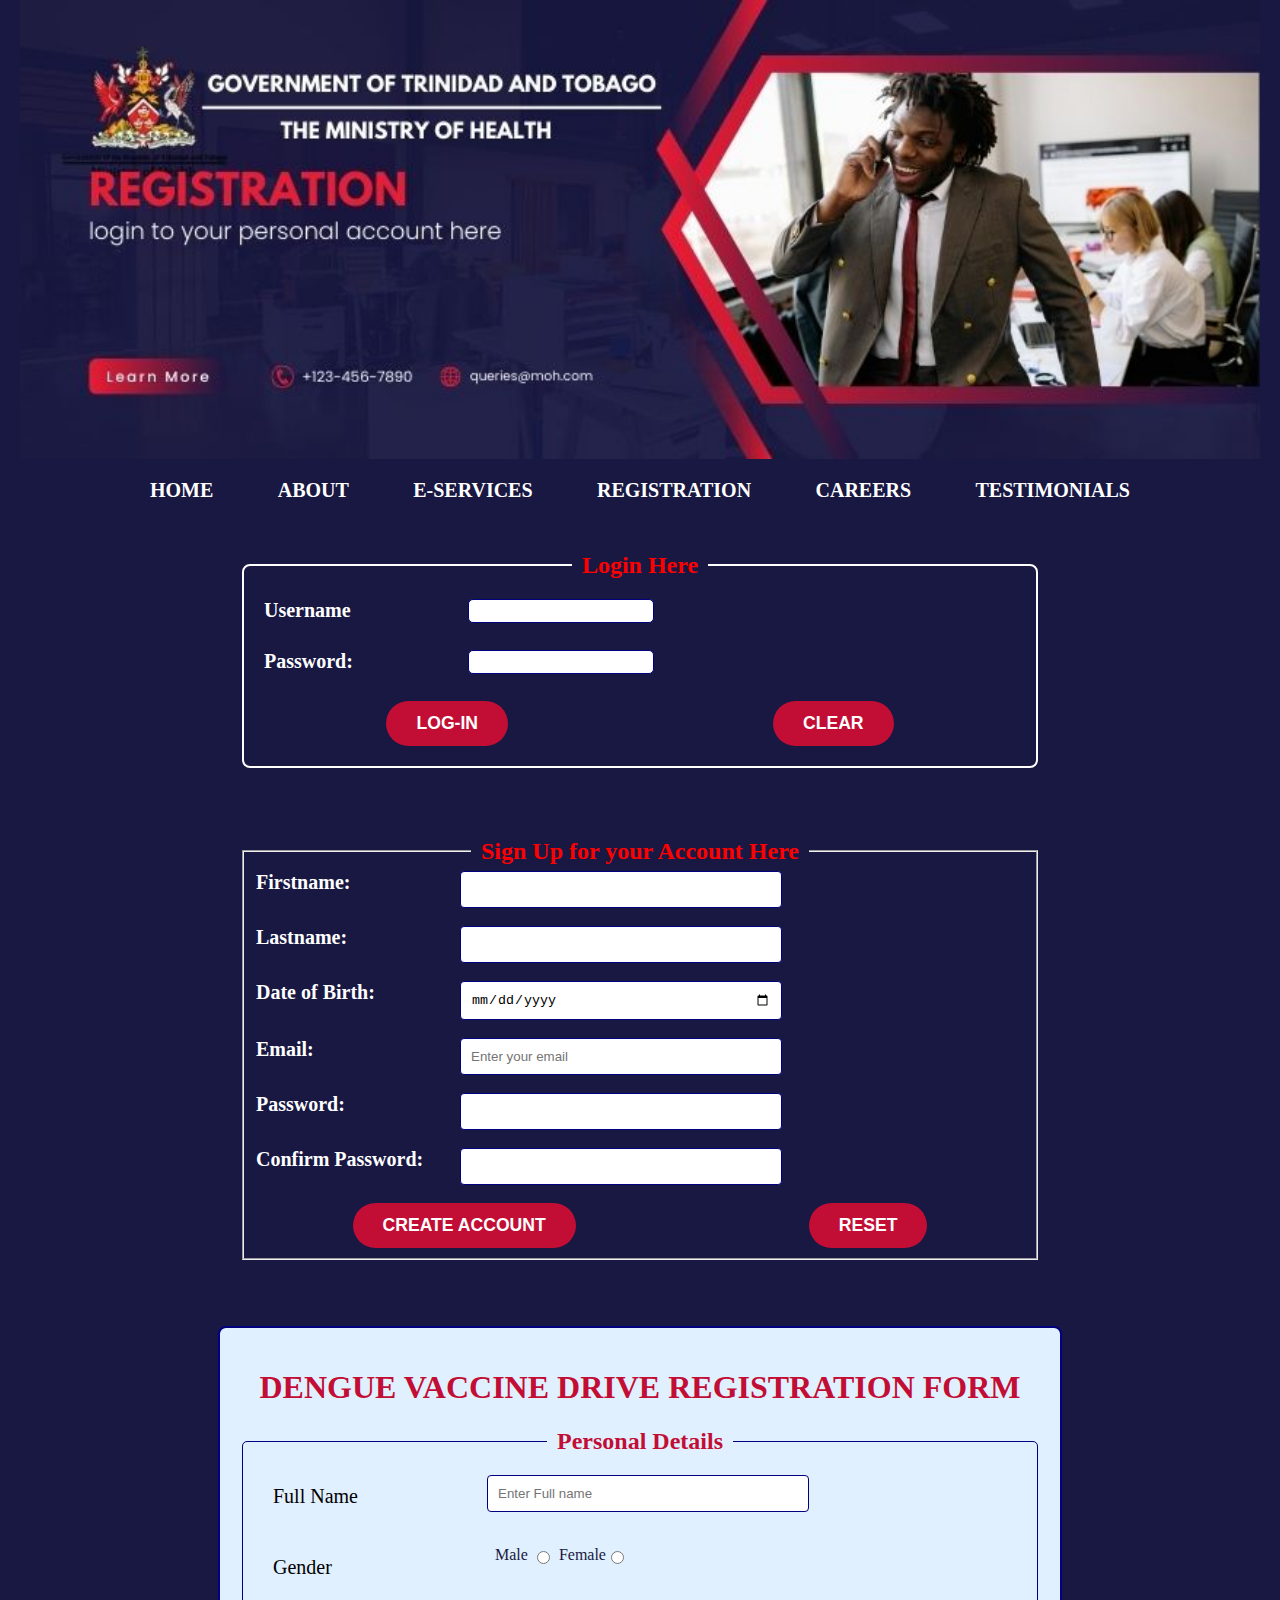
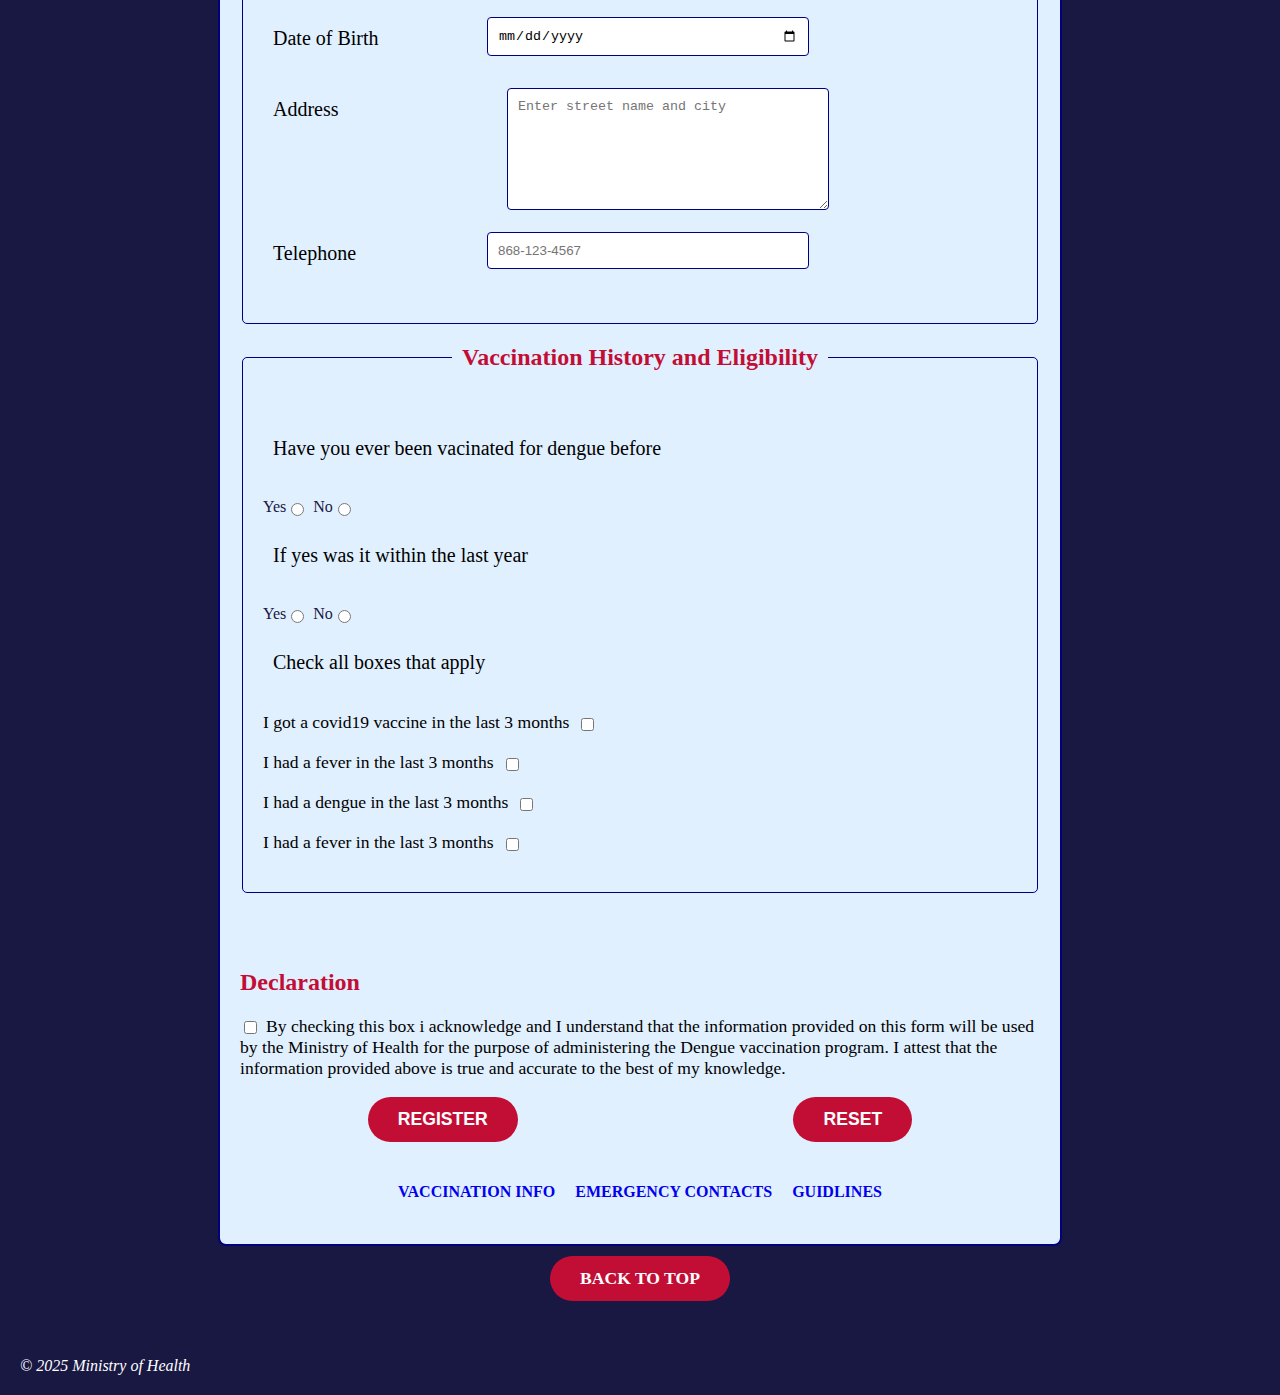
<file: 00026911_ITEC240_webapp/HTML/registration.html>
<!DOCTYPE html>
<html lang="en-US">

    	<head>
		<meta charset="UTF-8">
		<meta name="author" content="Arkkim P Noellien">
		<title> Final assignment 25%</title>
		<link rel="stylesheet" href="../CSS/styles.css">
   	</head>
   
	<body id="moh">
			<header>
					<img id="banner" src="../IMG/registration.jpg" alt="image of banner">
					
					<nav>
						<ul>
							<li><a href="../index.html">Home</a></li>
							<li><a href="about.html">About</a></li>
							<li><a href="e-services.html">E-Services</a></li>
							<li><a href="registration.html">Registration</a></li>
							<li><a href="careers.html">Careers</a></li>
							<li><a href="testimonials.html">Testimonials</a></li>
						</ul>
					</nav>
			</header>
        <main>	
			<form id="login" action="thankyou.html" method="GET">
						<fieldset>
							<legend>Login Here</legend>
							<label>Username</label>
							<input type="text" id="fullname" name="fname" size="30" required><br><br>
							<label>Password:</label>
							<input type="password" id="pwd" name="pword" minlength="8" required><br><br>
							<div class="button"> 
   								 <button type="submit" class="reg-now">Log-In</button>
	 							<button class="reg-now" type="reset">Clear</button>
	  						</div>
						</fieldset>
					</form>
			<div id="sign-up">
				<div class="create-account">
				<form action="thankyou.html" method="GET">
					<fieldset>
						<legend>Sign Up for your Account Here</legend>

						<label>Firstname&colon;</label>
							<input type="text" id="fname" name="fname" size="30"><br><br>
						<label>Lastname&colon;</label>
							<input type="text" id="lname" name="lname" size="30"><br><br>
						<label>Date of Birth&colon;</label>
							<input  type="date" id="dob" name="Dob"><br><br>
						<label>Email&colon;</label>
							<input type="email" id="emailadd" name="emailadd" placeholder="Enter your email"> <br> <br>
						<label>Password&colon;</label>
							<input type="password" id="cpword" name="cpword" minlength="8"><br><br>
						<label>Confirm Password&colon;</label>
							<input type="password" id="pword" name="pword" minlength="8"><br><br>
						<div class="button">
						<button class="reg-now">Create Account</button><br><br>
						<button class="reg-now" type="reset">Reset</button>
						</div>
					</fieldset><br><br>
				</form>
			</div>
		</div>
			<section id="dengue-form">
				<div class="r-container">
					<h1>Dengue Vaccine Drive Registration Form </h1>
					
					<form action="thankyou.html" method="GET">
						<fieldset>
						<legend>Personal Details</legend>
						
						<label>Full Name</label>
						<input class="text" type="text" id="fname1" name="fullname" Placeholder="Enter Full name" size="30"><br><br>
						
						<label>Gender</label>&nbsp;&nbsp;
						Male <input class="radio" type="radio" id="m_gender" name="gender" value="male">	
						Female<input class="radio" type="radio" id="f_gender" name="gender" value="female"><br><br>

						
						<label>Date of Birth</label>
						<input  type="date" id="dob1" name="Dob"><br><br>
						
						<label>Address</label>
						<textarea  id="address" name="Address" rows="5" cols="30" Placeholder="Enter street name and city"></textarea><br><br>
						
						<label>Telephone</label>
						<input type="tel" id="phoneNum" name="phoneNum" placeholder="868-123-4567" pattern="[0-9]{3}-[0-9]{3}-[0-9]{4}"> <br> <br>		
						</fieldset>	
						
						<fieldset>
						<legend>Vaccination History and Eligibility</legend><br><br>
						
						<label>Have you ever been vacinated for dengue before</label><br><br>
						Yes<input  type="radio" id="Y" name="y/n" value="yes">	
						No<input  type="radio" id="N" name="y/n" value="no"><br><br>
						
						<label>If yes was it within the last year</label><br><br>
						Yes<input  type="radio" id="Y1" name="y/n" value="yes">	
						No<input  type="radio" id="N1" name="y/n" value="no"><br><br>
						
						<label>Check all boxes that apply</label><br><br>
						
						<p>I got a covid19 vaccine in the last 3 months</p>&nbsp;&nbsp;<input type="checkbox" id="lastfever" name="Lastfever" value="feverfreq"><br><br>
									
						<p>I had a fever in the last 3 months</p>&nbsp;&nbsp;<input type="checkbox" id="lastfever1" name="Lastfever" value="feverfreq"> <br><br>
						
						<p>I had a dengue in the last 3 months</p>&nbsp;&nbsp;<input type="checkbox" id="lastfever2" name="Lastfever" value="feverfreq"><br><br>
						
						<p>I had a fever in the last 3 months</p>&nbsp;&nbsp;<input type="checkbox" id="lastfever3" name="Lastfever" value="feverfreq"><br><br>
						

					</fieldset><br><br>
     				<h2>Declaration</h2>
						<input type="checkbox" id="D" name="declare" value="confirmation">
						<p>By checking this box i acknowledge and I understand that the information provided on this form will be used by the Ministry of Health for the purpose of administering the Dengue vaccination program. I attest that the information provided above is true and accurate to the best of my knowledge.</p><br><br>
					
      <div class="button"> 
    <button type="submit" class="reg-now">Register</button>
	 <button class="reg-now" type="reset">Reset</button>
	  </div>
   					</form><br><br>
					<div id="links">
					<span><a href="https://www.who.int/health-topics/vaccines-and-immunization">Vaccination Info</a></span>&nbsp;&nbsp;&nbsp;&nbsp;
					<span><a href="https://www.who.int/health-topics/vaccines-and-immunization">Emergency Contacts</a></span>&nbsp;&nbsp;&nbsp;&nbsp;
					<span><a href="https://www.who.int/health-topics/vaccines-and-immunization">Guidlines</a></span><br><br>
					</div>
			
				</div>
					
			</section>
			
				<a href="#top" class="reg-now">Back to Top</a><br><br>
		</main>
			<footer> &copy; 2025 Ministry of Health   				</footer>
    	</body>
</html>
</file>
<file: CSS/styles.css>
body	{
	color: #181842; 
	padding: 0;
	margin: 0 auto;
	font-family: Century;
	}

#moh {
background-color:#181842;
	}

#banner {
	margin: 0 auto;
  	width: 100%;    
  	height: auto;   
  	display: block; 
	}
	
header{
    display: flex;  
	background: #181842;            
	align-items: center; 
	justify-content: center;     
 	flex-wrap: wrap;
	padding: 0 20px;         
	}

nav {
	width: 100%;
	max-width: 1000px;
	}

nav ul {
	padding: 10px 0;
    display: flex;
	align-items: center;
    justify-content: space-between;
	margin: 10px auto;
	border-radius: 5px;
	width: 100%;
	}

p a:visited {
  color: lightblue;
}


nav li {
    display: inline-block;
	}

nav li a { 
	padding: 10px;
	margin: 0;
    color: #fff; 
	font-weight: bold;
	font-size: 1.25rem;
    text-decoration: none;
    text-transform: uppercase;
    border-radius: 5px;
	cursor: pointer;
    transition: background-color 0.3s;
	}

nav li a:hover {
    background-color: #861220;	
	}

.opener {
	text-align: center;
	font-size: 1.5rem;
	color:#fff;
}	

.opener h1{
	text-transform: uppercase;
	color: #fff;
	text-align: center;
}

.container {
	width: 95%;
	height: auto;
	max-height: 1800px;	
	padding: 20px;
	margin: 10px auto;
	border-radius: 8px;
	background-color: #e1f0ff;
	box-shadow: 0 4px 6px rgba(0, 0, 0, 0.1);
	}
	
.container1 {
	width: 95%;
	height: auto;	
	padding: 20px;
	margin: 10px auto;
	border-radius: 8px;
	background-color: #e1f0ff;
	box-shadow: 0 4px 6px rgba(0, 0, 0, 0.1);
	}	
	
.container-1 {  
	width: 95%;
	height: auto;
	min-height: 500px;	
	padding: 20px;
	margin: 10px auto;
	border-radius: 8px;
	background-color: #e1f0ff;
	box-shadow: 0 4px 6px rgba(0, 0, 0, 0.1);
	}

.cta {
  display: flex;          
  flex-direction: column; 
  align-items: center;    
  text-align: center;     
}
	
.cta h2 {
	text-align: center;
	color:#C20E35;
	text-transform: uppercase;
	}
	
.cta p{
	font-size: 1.1rem;
	}
		
.cta img {
	margin: 20px 0;
	width: 80%;
	height: auto;
	max-height: 700px;
	border: 5px solid red;
	border-radius: 10px;
	box-shadow: 0 4px 6px rgba(0, 0, 0, 0.1);
	}


.description h2 {
	text-align: center;
	color:#C20E35;
	text-transform: uppercase;
	}
	
.description p {
	font-size: 1.1rem;
	padding: 5px; 
	text-align: justify;
	}

.min-image {
	float: left;
	margin-right: 20px;
	margin-bottom: 20px;
	text-align: center;
	font-size: 1.2rem;
	font-weight: bold;
}
.min-image img {
	width: 250px;      
    height: auto;
	border: 2px solid black;
}
.log-reg {
	font-size: 1.2rem;
	font-weight: bold;
	text-transform: uppercase;
	color:#fff;
	text-align: center;
}

.log-reg a {
	text-decoration: none;
}
.reg-now	 {
  	display: block;       
	margin: 0 auto;      
  	width: fit-content;
  	background: #C20E35;
	color: #ffffff;
  	border: none;
  	padding: 12px 30px;
  	font-size: 1.1rem;
  	border-radius: 30px;
	text-decoration: none;
	text-transform: uppercase;
  	cursor: pointer;
  	transition: all 0.3s;
  	font-weight: bold;
	}
	
.reg-now a{
	padding: 10px 0;
	margin: 0;
    color: #fff;
	font-weight: bold;
	font-size: 1.25rem;
    text-decoration: none;
    text-transform: uppercase;
    border-radius: 5px;
	cursor: pointer;
    transition: background-color 0.3s;
	}


.reg-now:hover {
  background-color: red; 
	}

.e-serv {
	width: 95%;
	height: auto;
	min-height: 500px;	
	padding: 20px;
	margin: 10px auto;
	border-radius: 8px;
	background-color: #e1f0ff;
}

.e-serv h2 {
	color:#C20E35;
	text-align: center;
	text-transform: uppercase;
}

.e-serv p {
	font-size: 1.1rem;
	text-align: justify;
}

.card {
	width: 90%;
	height: auto;
	padding: 15px;
	margin: 10px auto;
	border: 1px solid black;
	background-color: white;
	border-radius: 8px;
	box-shadow: 0 4px 6px rgba(0, 0, 0, 0.1);
}

.card h3 {
	color:#181842;
	text-decoration: underline;	
}

.career-card {
	width: 95%;
	height: auto;
	min-height: 500px;	
	padding: 20px;
	margin: 10px auto;
	border-radius: 8px;
	background-color: #e1f0ff;
}

.career-card h2 {
	text-transform: uppercase;
	color:#C20E35;
	text-align: center;
}

.career-card p {
	font-size: 1.1rem;
	text-align: justify;
}

.email-cta {
	font-size: 1.25rem;
	font-style: italic ;
	color: orangered;
	
}

.c-table table {
	width: 100%;
  	border-collapse: collapse;
	background-color: ghostwhite;
  	margin: 20px 0;
  	font-family: Arial;
  	box-shadow: 0 2px 3px rgba(0, 0, 0, 0.1); 
}

.c-table th {
  	background-color: #2c3e50; 
  	color: white;
  	font-weight: bold;
	padding: 12px 15px;
  	text-align: left;
  	border: 1px solid black;
	text-transform: uppercase;
}

.c-table td {
  padding: 12px 15px;
  text-align: left;
  border: 1px solid black;
}

.r-container {
	width: 800px;
	height: auto;
	border: 2px solid navy;	
	max-height: 1800px;
	padding: 20px;
	margin: 10px auto;
	border-radius: 8px;
	background-color: #e1f0ff;
	}

.r-container h1 {
	text-transform: uppercase;
	color:#C20E35;
	text-align: center;
}

.r-container h2 {
	color: #C20E35;
}

.r-container legend {
	color: #C20E35;
	text-align: center;
	
}

.r-container label {
	white-space: nowrap ;
	padding: 10px;
	font-size: 1.25rem;
	color: black;
	display: inline-block;
  	width: 200px; 
  	vertical-align: top;
  	margin-bottom: 10px;
}

.r-container input {
	text-align: justify;
}

.r-container input .radio {
	align-content: start;
	
}

.r-container fieldset {
  	border: 1px solid navy;
  	padding: 20px;
  	margin-bottom: 20px;
  	border-radius: 5px;
}

.r-container p {
	display: inline;
	font-size: 1.1rem;
	text-align: justify;
	color: black;
}

.r-container
input[type="text"],
input[type="date"],
input[type="tel"],
textarea {
  width: 300px;
  padding: 10px;
  border: 1px solid navy;
  border-radius: 4px;
}

.r-container input[type="radio"],
input[type="checkbox"] {
  margin-right: 5px;
  vertical-align: middle;
}

.r-container 
.radio-label,
.checkbox-label {
  display: inline;
  width: auto;
  margin-right: 15px;
}

.r-container textarea {
  height: 100px;
  resize: vertical;
}

.button {
	display: flex;
	gap: 20px;
	align-content: space-between;
}

#links {
		text-align: center;
		text-transform: uppercase;
		font-size: 1rem;
		font-weight: bold;
		color: green;
		padding: 5px 10px;
		}
		
#links a {
	text-decoration: none;
	}

#login {
	width: 800px;
	height: auto;	
	max-height: 1000px;
	padding: 20px;
	margin: 10px auto;
}

#login fieldset {
  	border: 2px solid #fff;
  	padding: 20px;
  	border-radius: 8px;
  	margin-bottom: 20px;
	}


legend{
	font-size: 1.50rem;
  	font-weight: bold;
	padding:0 10px;
  	color: red;
	text-align: center; 
	}

#login label {
  	display: inline-block;
  	width: 200px; 
  	vertical-align: top;
  	margin-bottom: 10px;
	color:#fff;
	font-size: 1.25rem;
	font-weight: bold;
	}

#login input {
	border: 1px solid navy;
	border-radius: 5px;
  	display: inline-block;
  	width: 180px;
	height: 20px;
	margin-right: 10px;
	}
	
.guide {
	margin: 25px;
	border: 1px solid grey;
	border-radius: 5px;
	}	
.guide h3{
	text-align: center;
  	margin: 10px auto 15px;
  	font-size: 1.2rem;
	font-style: italic
	}
	
.guide p {
	text-align: justify;
	font-size: .9rem;
	font-style: italic;                    
  	margin: 10px auto;         
  	padding: 0 10px; 
	}
	
	footer{
		margin: 20px;
		font-style: italic;
		color: white;
	}


.create-account input[type], select {
	width: 300px;
  	padding: 10px;
  	border: 1px solid navy;
  	border-radius: 4px;
}

.create-account label {
	display: inline-block;
  	width: 200px; 
  	vertical-align: top;
  	margin-bottom: 10px;
	color:#fff;
	font-size: 1.25rem;
	font-weight: bold;
}

.create-account {
	width: 800px;
	height: auto;	
	max-height: 1000px;
	padding: 20px;
	margin: 10px auto;
}	

.t-y {
	width: 90%;
	color:red;
	text-transform: uppercase

}

.t-y h1 {
	text-align: center;
}



.test-instruct {
	width: 95%;
	margin:20px auto;
	font-size: 1.25rem;
	color: #fff;
	text-align: justify;
	padding: 10px;
	margin-left: 20px;
}

#comment {
	width: 90%;
	height: auto;
	max-height: 1000px;
	margin:20px auto;
	font-size: 1.25rem;
	font-weight: bold;
	color: #fff;
	text-align: center;
	padding: 10px;
}



.review	{
	width: 50%;
  	margin-left: auto;
  	margin-right: auto;
}



#comment
input[type="text"],
textarea {
	margin-left: 20px;
  	width: 300px;
  	padding: 10px;
  	border: 1px solid navy;
  	border-radius: 4px;

}

main .test { 
	width: 90%; 
	margin: 0 auto; 
	display:grid; 
	grid-template-columns: repeat(auto-fill, minmax(600px, 1fr)); 
	grid-gap: 20px; 
	padding-top:20px;
    
	}

.user-card img { 
	width: 200px;
	height: 120px;
	object-fit: cover;
	border: 2px solid #C20E35;
	border-radius: 8px;
	margin: 20px auto;
	}

div .desc{ 
	padding: 5px; 
	text-align: center;
	color:#fff;
	}

.rating {
  color: gold;
  margin: 5px 0;
}
</file>
<file: 00026911_ITEC240_webapp/CSS/styles.css>
body	{
	color: #181842; 
	padding: 0;
	margin: 0 auto;
	font-family: Century;
	}

#moh {
background-color:#181842;
	}

#banner {
	margin: 0 auto;
  	width: 100%;    
  	height: auto;   
  	display: block; 
	}
	
header{
    display: flex;  
	background: #181842;            
	align-items: center; 
	justify-content: center;     
 	flex-wrap: wrap;
	padding: 0 20px;         
	}

nav {
	width: 100%;
	max-width: 1000px;
	}

nav ul {
	padding: 10px 0;
    display: flex;
	align-items: center;
    justify-content: space-between;
	margin: 10px auto;
	border-radius: 5px;
	width: 100%;
	}

p a:visited {
  color: lightblue;
}


nav li {
    display: inline-block;
	}

nav li a { 
	padding: 10px;
	margin: 0;
    color: #fff; 
	font-weight: bold;
	font-size: 1.25rem;
    text-decoration: none;
    text-transform: uppercase;
    border-radius: 5px;
	cursor: pointer;
    transition: background-color 0.3s;
	}

nav li a:hover {
    background-color: #861220;	
	}

.opener {
	text-align: center;
	font-size: 1.5rem;
	color:#fff;
}	

.opener h1{
	text-transform: uppercase;
	color: #fff;
	text-align: center;
}

.container {
	width: 95%;
	height: auto;
	max-height: 1800px;	
	padding: 20px;
	margin: 10px auto;
	border-radius: 8px;
	background-color: #e1f0ff;
	box-shadow: 0 4px 6px rgba(0, 0, 0, 0.1);
	}
	
.container1 {
	width: 95%;
	height: auto;	
	padding: 20px;
	margin: 10px auto;
	border-radius: 8px;
	background-color: #e1f0ff;
	box-shadow: 0 4px 6px rgba(0, 0, 0, 0.1);
	}	
	
.container-1 {  
	width: 95%;
	height: auto;
	min-height: 500px;	
	padding: 20px;
	margin: 10px auto;
	border-radius: 8px;
	background-color: #e1f0ff;
	box-shadow: 0 4px 6px rgba(0, 0, 0, 0.1);
	}

.cta {
  display: flex;          
  flex-direction: column; 
  align-items: center;    
  text-align: center;     
}
	
.cta h2 {
	text-align: center;
	color:#C20E35;
	text-transform: uppercase;
	}
	
.cta p{
	font-size: 1.1rem;
	}
		
.cta img {
	margin: 20px 0;
	width: 80%;
	height: auto;
	max-height: 700px;
	border: 5px solid red;
	border-radius: 10px;
	box-shadow: 0 4px 6px rgba(0, 0, 0, 0.1);
	}


.description h2 {
	text-align: center;
	color:#C20E35;
	text-transform: uppercase;
	}
	
.description p {
	font-size: 1.1rem;
	padding: 5px; 
	text-align: justify;
	}

.min-image {
	float: left;
	margin-right: 20px;
	margin-bottom: 20px;
	text-align: center;
	font-size: 1.2rem;
	font-weight: bold;
}
.min-image img {
	width: 250px;      
    height: auto;
	border: 2px solid black;
}
.log-reg {
	font-size: 1.2rem;
	font-weight: bold;
	text-transform: uppercase;
	color:#fff;
	text-align: center;
}

.log-reg a {
	text-decoration: none;
}
.reg-now	 {
  	display: block;       
	margin: 0 auto;      
  	width: fit-content;
  	background: #C20E35;
	color: #ffffff;
  	border: none;
  	padding: 12px 30px;
  	font-size: 1.1rem;
  	border-radius: 30px;
	text-decoration: none;
	text-transform: uppercase;
  	cursor: pointer;
  	transition: all 0.3s;
  	font-weight: bold;
	}
	
.reg-now a{
	padding: 10px 0;
	margin: 0;
    color: #fff;
	font-weight: bold;
	font-size: 1.25rem;
    text-decoration: none;
    text-transform: uppercase;
    border-radius: 5px;
	cursor: pointer;
    transition: background-color 0.3s;
	}


.reg-now:hover {
  background-color: red; 
	}

.e-serv {
	width: 95%;
	height: auto;
	min-height: 500px;	
	padding: 20px;
	margin: 10px auto;
	border-radius: 8px;
	background-color: #e1f0ff;
}

.e-serv h2 {
	color:#C20E35;
	text-align: center;
	text-transform: uppercase;
}

.e-serv p {
	font-size: 1.1rem;
	text-align: justify;
}

.card {
	width: 90%;
	height: auto;
	padding: 15px;
	margin: 10px auto;
	border: 1px solid black;
	background-color: white;
	border-radius: 8px;
	box-shadow: 0 4px 6px rgba(0, 0, 0, 0.1);
}

.card h3 {
	color:#181842;
	text-decoration: underline;	
}

.career-card {
	width: 95%;
	height: auto;
	min-height: 500px;	
	padding: 20px;
	margin: 10px auto;
	border-radius: 8px;
	background-color: #e1f0ff;
}

.career-card h2 {
	text-transform: uppercase;
	color:#C20E35;
	text-align: center;
}

.career-card p {
	font-size: 1.1rem;
	text-align: justify;
}

.email-cta {
	font-size: 1.25rem;
	font-style: italic ;
	color: orangered;
	
}

.c-table table {
	width: 100%;
  	border-collapse: collapse;
	background-color: ghostwhite;
  	margin: 20px 0;
  	font-family: Arial;
  	box-shadow: 0 2px 3px rgba(0, 0, 0, 0.1); 
}

.c-table th {
  	background-color: #2c3e50; 
  	color: white;
  	font-weight: bold;
	padding: 12px 15px;
  	text-align: left;
  	border: 1px solid black;
	text-transform: uppercase;
}

.c-table td {
  padding: 12px 15px;
  text-align: left;
  border: 1px solid black;
}

.r-container {
	width: 800px;
	height: auto;
	border: 2px solid navy;	
	max-height: 1800px;
	padding: 20px;
	margin: 10px auto;
	border-radius: 8px;
	background-color: #e1f0ff;
	}

.r-container h1 {
	text-transform: uppercase;
	color:#C20E35;
	text-align: center;
}

.r-container h2 {
	color: #C20E35;
}

.r-container legend {
	color: #C20E35;
	text-align: center;
	
}

.r-container label {
	white-space: nowrap ;
	padding: 10px;
	font-size: 1.25rem;
	color: black;
	display: inline-block;
  	width: 200px; 
  	vertical-align: top;
  	margin-bottom: 10px;
}

.r-container input {
	text-align: justify;
}

.r-container input .radio {
	align-content: start;
	
}

.r-container fieldset {
  	border: 1px solid navy;
  	padding: 20px;
  	margin-bottom: 20px;
  	border-radius: 5px;
}

.r-container p {
	display: inline;
	font-size: 1.1rem;
	text-align: justify;
	color: black;
}

.r-container
input[type="text"],
input[type="date"],
input[type="tel"],
textarea {
  width: 300px;
  padding: 10px;
  border: 1px solid navy;
  border-radius: 4px;
}

.r-container input[type="radio"],
input[type="checkbox"] {
  margin-right: 5px;
  vertical-align: middle;
}

.r-container 
.radio-label,
.checkbox-label {
  display: inline;
  width: auto;
  margin-right: 15px;
}

.r-container textarea {
  height: 100px;
  resize: vertical;
}

.button {
	display: flex;
	gap: 20px;
	align-content: space-between;
}

#links {
		text-align: center;
		text-transform: uppercase;
		font-size: 1rem;
		font-weight: bold;
		color: green;
		padding: 5px 10px;
		}
		
#links a {
	text-decoration: none;
	}

#login {
	width: 800px;
	height: auto;	
	max-height: 1000px;
	padding: 20px;
	margin: 10px auto;
}

#login fieldset {
  	border: 2px solid #fff;
  	padding: 20px;
  	border-radius: 8px;
  	margin-bottom: 20px;
	}


legend{
	font-size: 1.50rem;
  	font-weight: bold;
	padding:0 10px;
  	color: red;
	text-align: center; 
	}

#login label {
  	display: inline-block;
  	width: 200px; 
  	vertical-align: top;
  	margin-bottom: 10px;
	color:#fff;
	font-size: 1.25rem;
	font-weight: bold;
	}

#login input {
	border: 1px solid navy;
	border-radius: 5px;
  	display: inline-block;
  	width: 180px;
	height: 20px;
	margin-right: 10px;
	}
	
.guide {
	margin: 25px;
	border: 1px solid grey;
	border-radius: 5px;
	}	
.guide h3{
	text-align: center;
  	margin: 10px auto 15px;
  	font-size: 1.2rem;
	font-style: italic
	}
	
.guide p {
	text-align: justify;
	font-size: .9rem;
	font-style: italic;                    
  	margin: 10px auto;         
  	padding: 0 10px; 
	}
	
	footer{
		margin: 20px;
		font-style: italic;
		color: white;
	}


.create-account input[type], select {
	width: 300px;
  	padding: 10px;
  	border: 1px solid navy;
  	border-radius: 4px;
}

.create-account label {
	display: inline-block;
  	width: 200px; 
  	vertical-align: top;
  	margin-bottom: 10px;
	color:#fff;
	font-size: 1.25rem;
	font-weight: bold;
}

.create-account {
	width: 800px;
	height: auto;	
	max-height: 1000px;
	padding: 20px;
	margin: 10px auto;
}	

.t-y {
	width: 90%;
	color:red;
	text-transform: uppercase

}

.t-y h1 {
	text-align: center;
}

.user-card {
  display: flex;
  width: 90%;
  gap: 20px;
  margin-bottom: 30px;
  align-items: flex-start;
  border: 2px solid #e0e0e0;
  padding: 15px;
  justify-content: center;
  align-items: center;
  border-radius: 8px;
  max-width: 800px;
}

.user-card img {
  width: 200px;
  height: auto;
  max-height: 500px;
  margin: 10px auto; 
  object-fit: cover; 
  border-radius: 10px; 
  border: 2px solid red;
}

.desc {
  flex: 1;
  color: #fff;
}

.rating {
  color: gold;
  margin: 5px 0;
}

.location {
  font-style: italic;
  color: #666;
}

.testimonials {
	display: flex;
 	flex-direction: column;
  	align-items: center;
  	padding: 20px;
}

.test-instruct {
	width: 95%;
	margin:20px auto;
	font-size: 1.25rem;
	color: #fff;
	text-align: justify;
	padding: 10px;
	margin-left: 20px;
}

#comment {
	width: 90%;
	height: auto;
	max-height: 1000px;
	margin:20px auto;
	font-size: 1.25rem;
	font-weight: bold;
	color: #fff;
	text-align: center;
	padding: 10px;
}

.review	{
	width: 50%;
  	margin-left: auto;
  	margin-right: auto;
}



#comment
input[type="text"],
textarea {
	margin-left: 20px;
  	width: 300px;
  	padding: 10px;
  	border: 1px solid navy;
  	border-radius: 4px;

}
</file>
